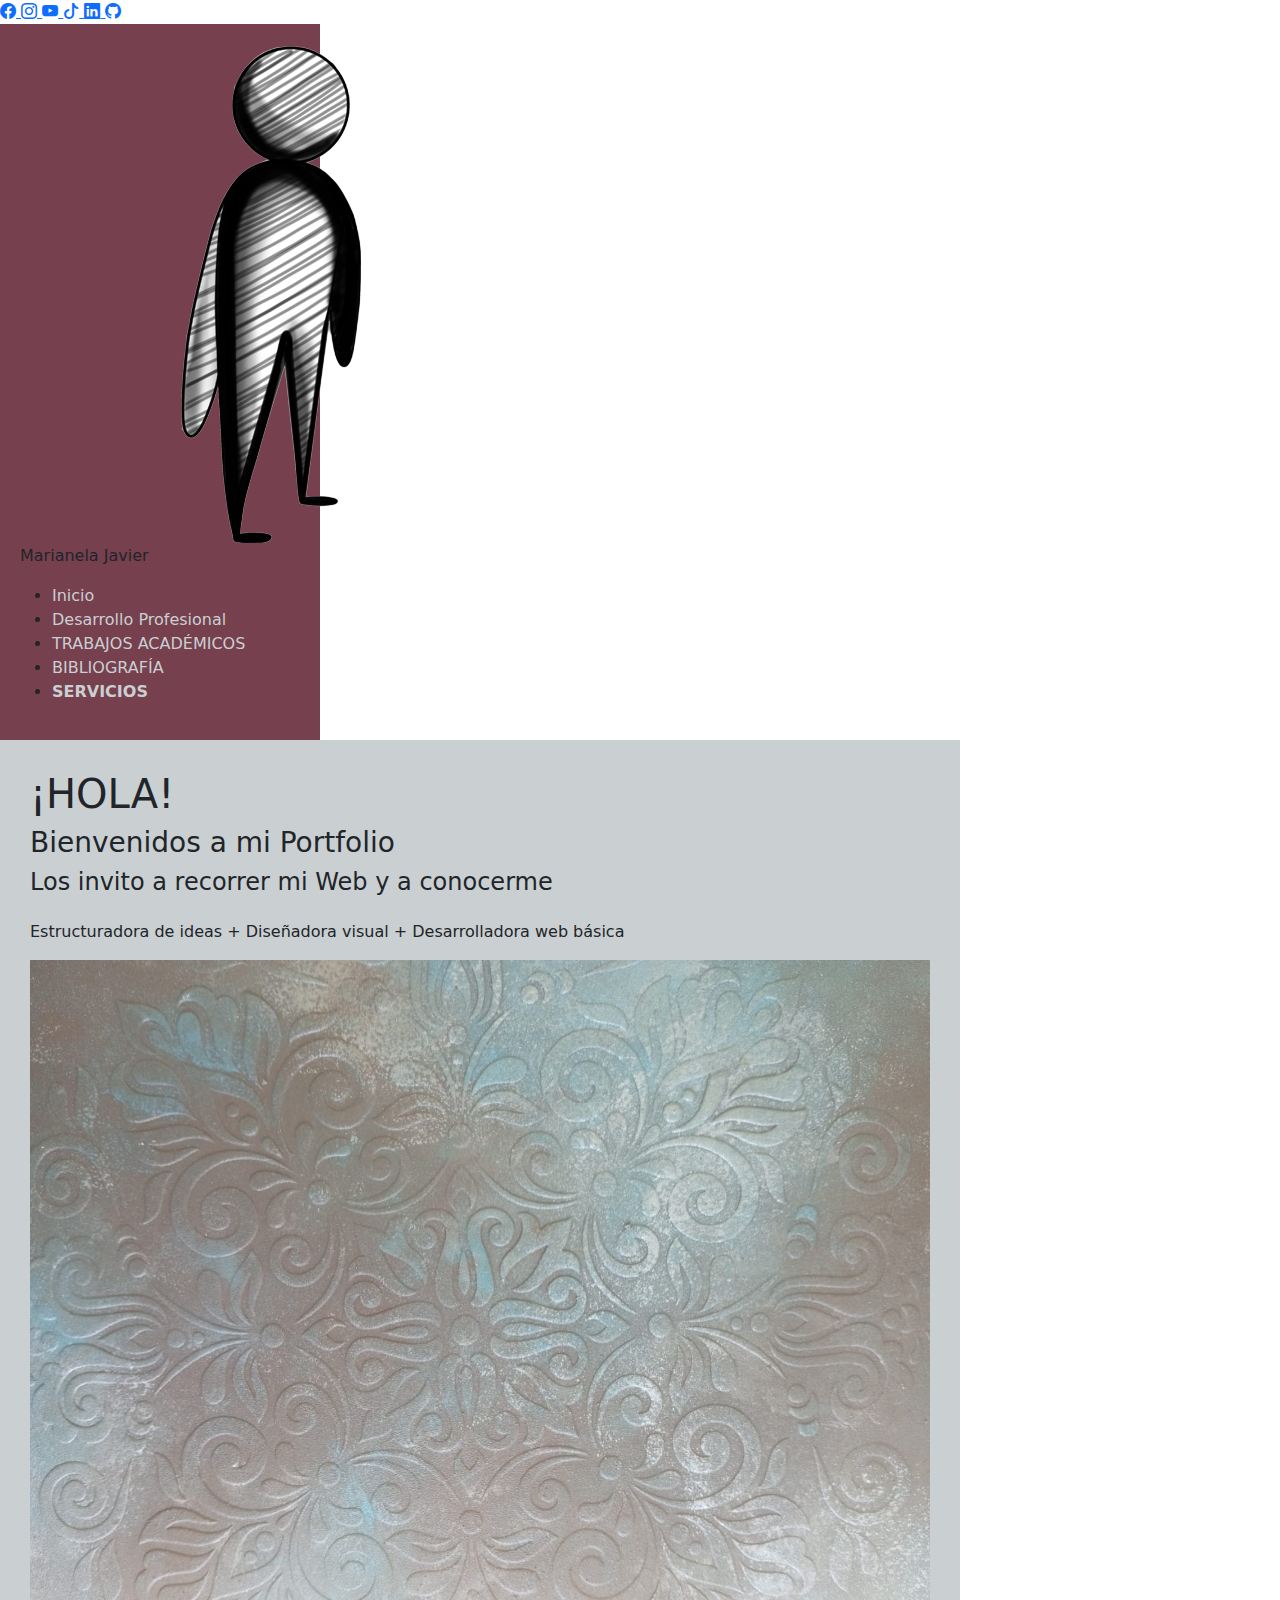
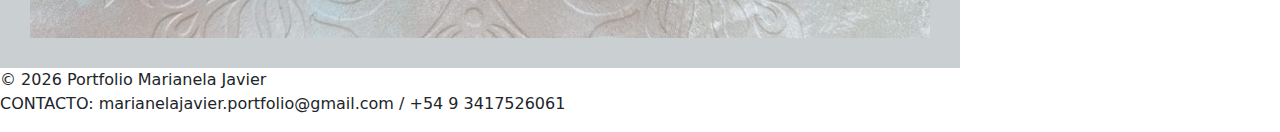
<file: index.html>
<!DOCTYPE html>
<html lang="es">
<head>
  <meta charset="UTF-8">
  <meta name="viewport" content="width=device-width, initial-scale=1.0">
  <title>Portfolio MJ</title>

  <!-- CSS -->
  <link rel="stylesheet" href="css/style.css">

  <!-- BOOTSTRAP -->
  <link href="https://cdn.jsdelivr.net/npm/bootstrap@5.3.8/dist/css/bootstrap.min.css" rel="stylesheet">
  <!-- BOOTSTRAP ICONS -->
  <link href="https://cdn.jsdelivr.net/npm/bootstrap-icons@1.11.3/font/bootstrap-icons.css" rel="stylesheet">

  <!-- TIPOGRAFIAS -->  
  <link href="https://fonts.googleapis.com/css2?family=Playfair+Display:wght@400;500;600&display=swap" rel="stylesheet">


</head>

<body class="home">

  <!-- HEADER -->
<header class="header">

  <div class="header-redes">

    <a href="https://www.facebook.com/" target="_blank" aria-label="Facebook">
      <i class="bi bi-facebook social-icon"></i>
    </a>

    <a href="https://www.instagram.com/portfolio.marianelajavierup/" target="_blank" aria-label="Instagram">
      <i class="bi bi-instagram social-icon"></i>
    </a>

    <a href="https://www.youtube.com/@MarianelaJavierUP" target="_blank" aria-label="YouTube">
      <i class="bi bi-youtube social-icon"></i>
    </a>

    <a href="https://www.tiktok.com/@marianelajavier.up" target="_blank" aria-label="TikTok">
      <i class="bi bi-tiktok social-icon"></i>
    </a>
    
    <a href="https://www.linkedin.com/in/marianela-javier-22423b346/" target="_blank" aria-label="LinkedIn">
      <i class="bi bi-linkedin social-icon"></i>
    </a>

    <a href="https://github.com/marianelajavierup" target="_blank" aria-label="GitHub">
      <i class="bi bi-github social-icon"></i>
    </a>

  </div>

</header>



<!-- CUERPO PRINCIPAL EN 2 COLUMNAS -->
  <div class="layout">

    <!-- COLUMNA IZQUIERDA -->
    <aside class="sidebar">

      <div class="perfil">
        <img src="img/mjlogo.png" alt="Logo Marianela Javier" class="logo-sidebar">
        <p class="nombre">Marianela Javier</p>
      </div>

      <nav class="menu">
        <ul>
          <li><a href="index.html">Inicio</a></li>
          <li><a href="desarrolloprofesional.html">Desarrollo Profesional</a></li>
          <li><a href="trabajosacademicos.html">TRABAJOS ACADÉMICOS</a></li>
          <li><a href="bibliografia.html">BIBLIOGRAFÍA</a></li>
          <li><a href="servicios.html"> <strong> SERVICIOS </strong> </a></li>
        </ul>
      </nav>

    </aside>

    <!-- COLUMNA DERECHA -->
    <main class="contenido">

      <div class="hero-carousel">
    
        <!-- CAJA DE TEXTO -->
        <div class="intro-box">
          <h1 class="proyecto-titulo">¡HOLA!</h1>
          <h3 class="proyecto-titulo">Bienvenidos a mi Portfolio</h3>
          <h4 class="proyecto-descripcion"> Los invito a recorrer mi Web y a conocerme </h4>
          <p  class="mt-4 fw-light"> Estructuradora de ideas + Diseñadora visual + Desarrolladora web básica</p>
        </div>
    
        <!-- CARRUSEL -->
        <div id="carouselExampleSlidesOnly" class="carousel slide" data-bs-ride="carousel">
          <div class="carousel-inner">
            <div class="carousel-item active">
              <img src="img/mj-index-01.jpeg" class="d-block w-100" alt="imagen-01">
            </div>
            <div class="carousel-item">
              <img src="img/mj-index-02.jpeg" class="d-block w-100" alt="imagen-02">
            </div>
            <div class="carousel-item">
              <img src="img/mj-index-03.jpeg" class="d-block w-100" alt="imagen-03">
            </div>
          </div>
        </div>
    
      </div>
    </main>
  </div>  

  <!-- FOOTER -->
  <footer class="footer">
    © 2026 Portfolio Marianela Javier
    <p>CONTACTO: marianelajavier.portfolio@gmail.com / +54 9 3417526061</p>
  </footer>

  <!-- BOOTSTRAP JS (necesario para carrusel) -->
<script src="https://cdn.jsdelivr.net/npm/bootstrap@5.3.8/dist/js/bootstrap.bundle.min.js"></script>

</body>
</html>
</file>
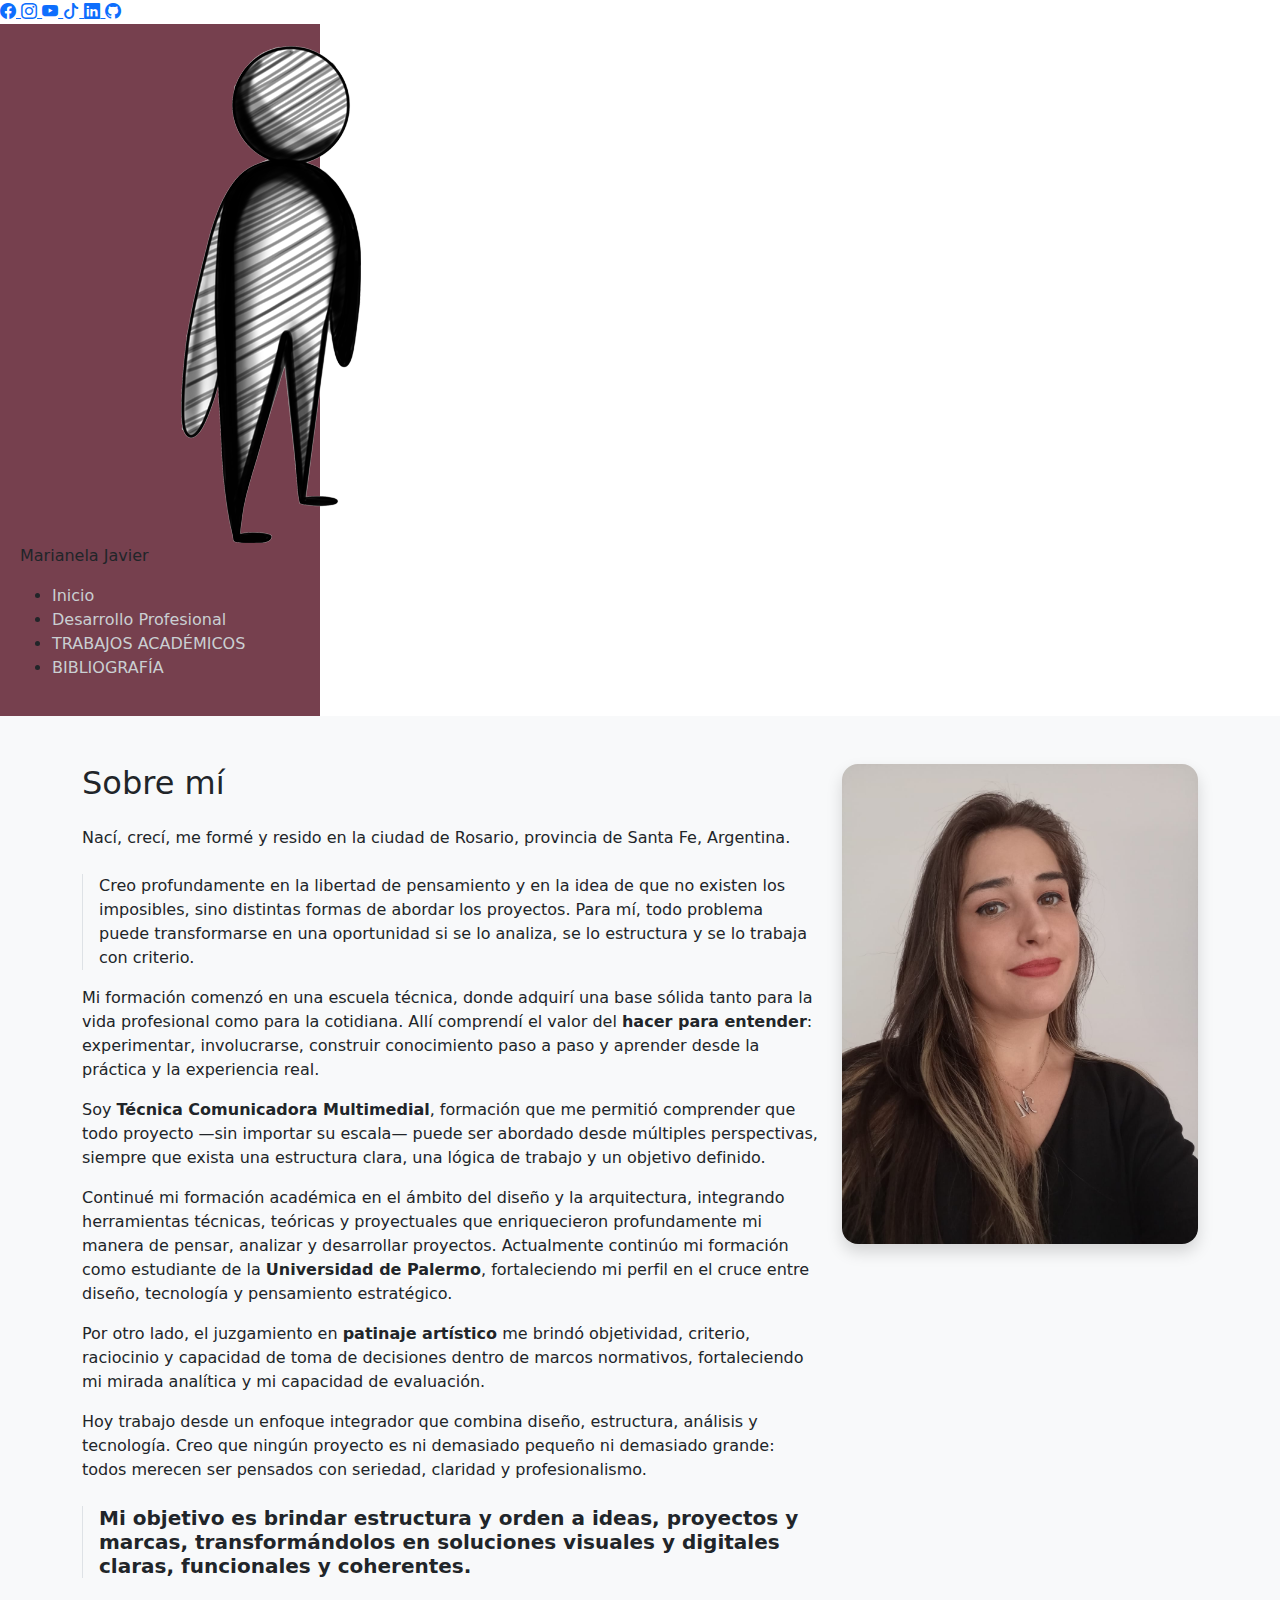
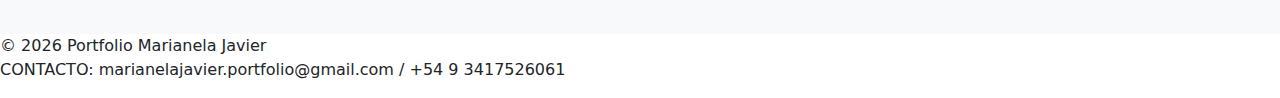
<file: bibliografia.html>
<!DOCTYPE html>
<html lang="es">
<head>
  <meta charset="UTF-8">
  <meta name="viewport" content="width=device-width, initial-scale=1.0">
  <title>Portfolio MJ</title>

  <!-- CSS -->
  <link rel="stylesheet" href="css/style.css">

  <!-- BOOTSTRAP -->
  <link href="https://cdn.jsdelivr.net/npm/bootstrap@5.3.8/dist/css/bootstrap.min.css" rel="stylesheet">
  <!-- BOOTSTRAP ICONS -->
  <link href="https://cdn.jsdelivr.net/npm/bootstrap-icons@1.11.3/font/bootstrap-icons.css" rel="stylesheet">

  <!-- TIPOGRAFIAS -->  
  <link href="https://fonts.googleapis.com/css2?family=Playfair+Display:wght@400;500;600&display=swap" rel="stylesheet">


</head>

<body>

  <!-- HEADER -->
<header class="header">

  <div class="header-redes">

    <a href="https://www.facebook.com/" target="_blank" aria-label="Facebook">
      <i class="bi bi-facebook social-icon"></i>
    </a>

    <a href="https://www.instagram.com/portfolio.marianelajavierup/" target="_blank" aria-label="Instagram">
      <i class="bi bi-instagram social-icon"></i>
    </a>

    <a href="https://www.youtube.com/@MarianelaJavierUP" target="_blank" aria-label="YouTube">
      <i class="bi bi-youtube social-icon"></i>
    </a>

    <a href="https://www.tiktok.com/@marianelajavier.up" target="_blank" aria-label="TikTok">
      <i class="bi bi-tiktok social-icon"></i>
    </a>

    <a href="https://www.linkedin.com/in/marianela-javier-22423b346/" target="_blank" aria-label="LinkedIn">
      <i class="bi bi-linkedin social-icon"></i>
    </a>

    <a href="https://github.com/marianelajavierup" target="_blank" aria-label="GitHub">
      <i class="bi bi-github social-icon"></i>
    </a>

  </div>

</header>


  <!-- CUERPO PRINCIPAL EN 2 COLUMNAS -->
  <div class="layout">

    <!-- COLUMNA IZQUIERDA -->
    <aside class="sidebar">

      <div class="perfil">
        <img src="img/mjlogo.png" alt="Logo Marianela Javier" class="logo-sidebar">
        <p class="nombre">Marianela Javier</p>
      </div>

      <nav class="menu">
        <ul>
          <li><a href="index.html">Inicio</a></li>
          <li><a href="desarrolloprofesional.html">Desarrollo Profesional</a></li>
          <li><a href="trabajosacademicos.html">TRABAJOS ACADÉMICOS</a></li>
          <li><a href="bibliografia.html">BIBLIOGRAFÍA</a></li>
        </ul>
      </nav>

    </aside>

    <!-- COLUMNA DERECHA -->
    <section id="bibliografia" class="py-5 bg-light">
      <div class="container">
    
        <div class="row align-items-start">
    
          <!-- Texto -->
          <div class="col-lg-8">
            <h2 class="mb-4">Sobre mí</h2>
    
            <p>
              Nací, crecí, me formé y resido en la ciudad de Rosario, provincia de Santa Fe, Argentina.
            </p>
            <p  class="border-start ps-3 mt-4 fw-light">  
              Creo profundamente en la libertad de pensamiento y en la idea de que no existen los imposibles, 
              sino distintas formas de abordar los proyectos. Para mí, todo problema puede transformarse en 
              una oportunidad si se lo analiza, se lo estructura y se lo trabaja con criterio.
            </p>
    
            <p>
              Mi formación comenzó en una escuela técnica, donde adquirí una base sólida tanto para la vida 
              profesional como para la cotidiana. Allí comprendí el valor del <strong>hacer para entender</strong>: 
              experimentar, involucrarse, construir conocimiento paso a paso y aprender desde la práctica y la experiencia real.
            </p>
    
            <p>
              Soy <strong>Técnica Comunicadora Multimedial</strong>, formación que me permitió comprender que todo proyecto —sin importar su escala— 
              puede ser abordado desde múltiples perspectivas, siempre que exista una estructura clara, una lógica de trabajo 
              y un objetivo definido.
            </p>
    
            <p>
              Continué mi formación académica en el ámbito del diseño y la arquitectura, integrando herramientas técnicas, 
              teóricas y proyectuales que enriquecieron profundamente mi manera de pensar, analizar y desarrollar proyectos.  
              Actualmente continúo mi formación como estudiante de la <strong>Universidad de Palermo</strong>, fortaleciendo mi perfil 
              en el cruce entre diseño, tecnología y pensamiento estratégico.
            </p>
    
            <p>
              Por otro lado, el juzgamiento en <strong>patinaje artístico</strong> me brindó objetividad, criterio, raciocinio y capacidad 
              de toma de decisiones dentro de marcos normativos, fortaleciendo mi mirada analítica y mi capacidad de evaluación.
            </p>
    
            <p>
              Hoy trabajo desde un enfoque integrador que combina diseño, estructura, análisis y tecnología.  
              Creo que ningún proyecto es ni demasiado pequeño ni demasiado grande: todos merecen ser pensados 
              con seriedad, claridad y profesionalismo.
            </p>
    
            <h5 class="border-start ps-3 mt-4 fw-semibold">
              Mi objetivo es brindar estructura y orden a ideas, proyectos y marcas, transformándolos en 
              <strong>soluciones visuales y digitales claras, funcionales y coherentes</strong>.
            </h5>
          </div>
    
          <!-- Imagen -->
          <div class="col-lg-4 text-center mt-4 mt-lg-0">
            <img src="img/mjfoto.jpg" 
                 alt="Foto de Marianela Javier" 
                 class="img-fluid rounded-4 shadow">
          </div>
    
        </div>
    
      </div>
    </section>
  </div>  

  <!-- FOOTER -->
  <footer class="footer">
    © 2026 Portfolio Marianela Javier
    <p>CONTACTO: marianelajavier.portfolio@gmail.com / +54 9 3417526061</p>
  </footer>

  <!-- BOOTSTRAP JS (necesario para carrusel) -->
<script src="https://cdn.jsdelivr.net/npm/bootstrap@5.3.8/dist/js/bootstrap.bundle.min.js"></script>

</body>
</html>
</file>
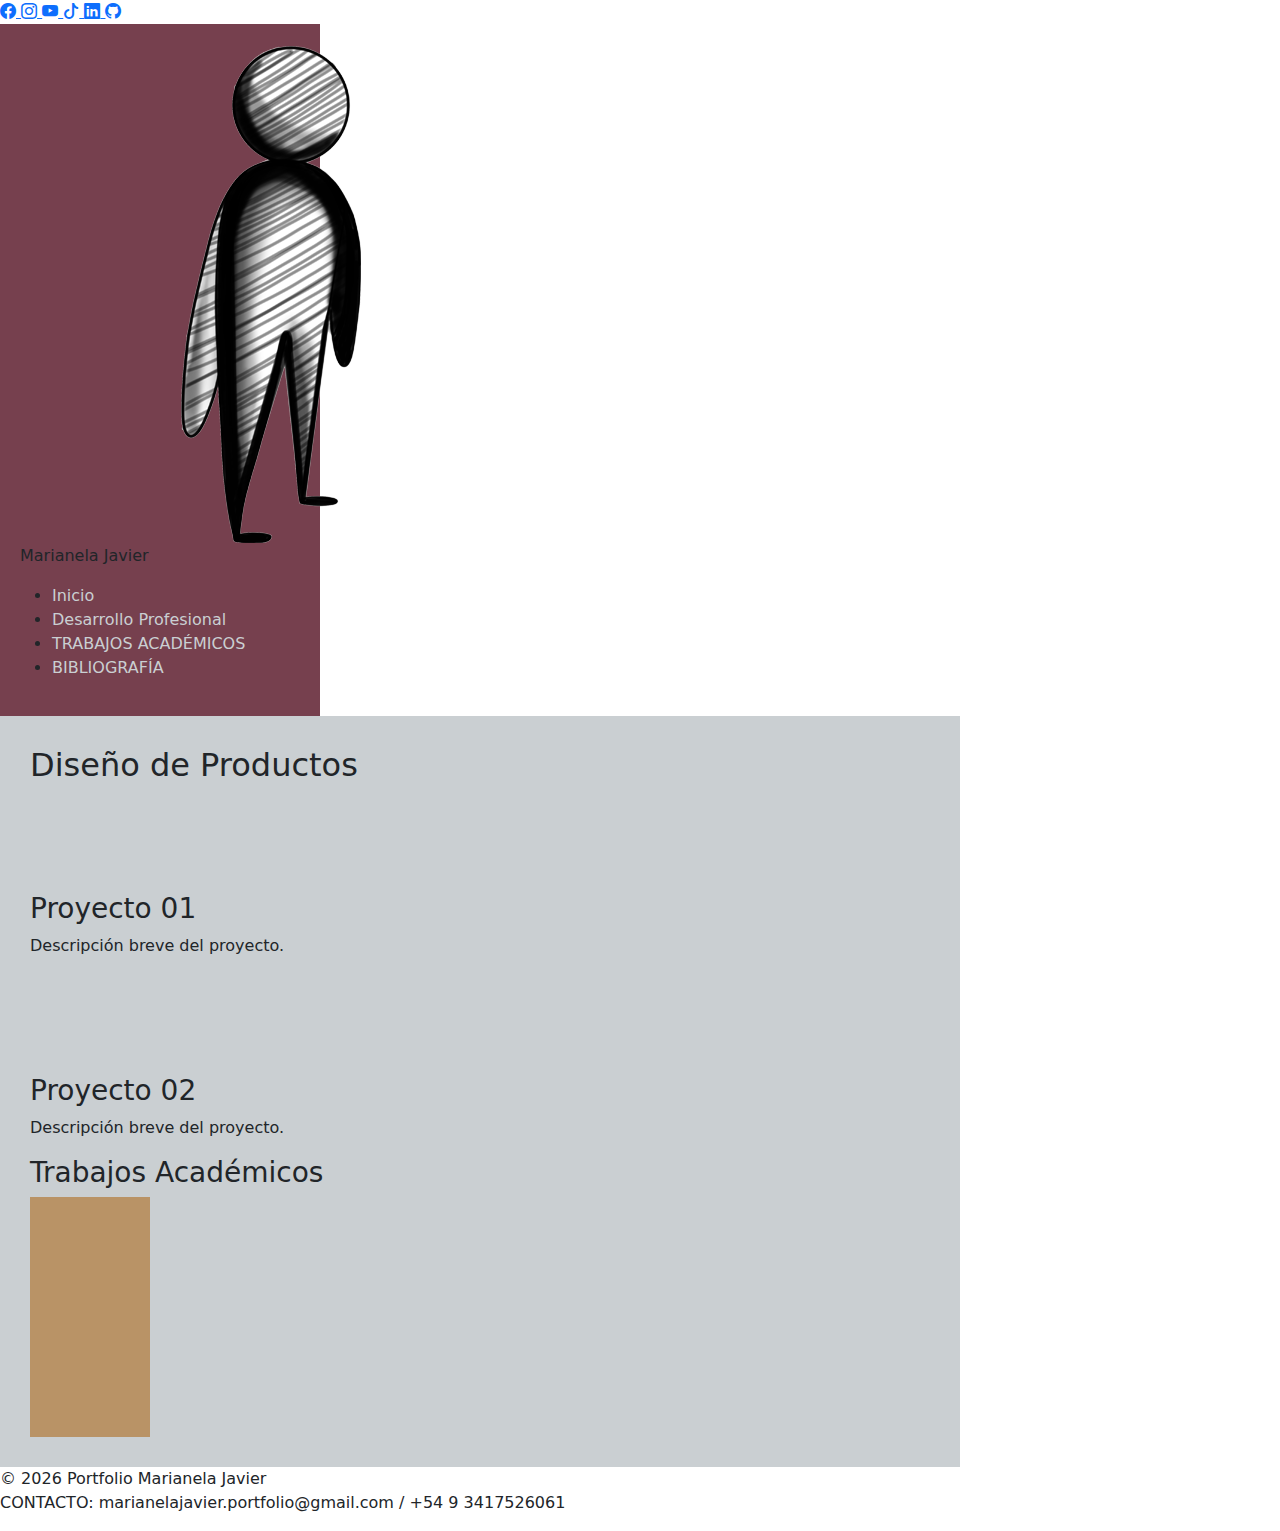
<file: desarrolloprofesional.html>
<!DOCTYPE html>
<html lang="es">
<head>
  <meta charset="UTF-8">
  <meta name="viewport" content="width=device-width, initial-scale=1.0">
  <title>Portfolio MJ</title>

  <!-- CSS -->
  <link rel="stylesheet" href="css/style.css">

  <!-- BOOTSTRAP -->
  <link href="https://cdn.jsdelivr.net/npm/bootstrap@5.3.8/dist/css/bootstrap.min.css" rel="stylesheet">
  <!-- BOOTSTRAP ICONS -->
  <link href="https://cdn.jsdelivr.net/npm/bootstrap-icons@1.11.3/font/bootstrap-icons.css" rel="stylesheet">

  <!-- TIPOGRAFIAS -->  
  <link href="https://fonts.googleapis.com/css2?family=Playfair+Display:wght@400;500;600&display=swap" rel="stylesheet">


</head>

<body>

  <!-- HEADER -->
<header class="header">

  <div class="header-redes">

    <a href="https://www.facebook.com/" target="_blank" aria-label="Facebook">
      <i class="bi bi-facebook social-icon"></i>
    </a>

    <a href="https://www.instagram.com/portfolio.marianelajavierup/" target="_blank" aria-label="Instagram">
      <i class="bi bi-instagram social-icon"></i>
    </a>

    <a href="https://www.youtube.com/@MarianelaJavierUP" target="_blank" aria-label="YouTube">
      <i class="bi bi-youtube social-icon"></i>
    </a>

    <a href="https://www.tiktok.com/@marianelajavier.up" target="_blank" aria-label="TikTok">
      <i class="bi bi-tiktok social-icon"></i>
    </a>

    <a href="https://www.linkedin.com/in/marianela-javier-22423b346/" target="_blank" aria-label="LinkedIn">
      <i class="bi bi-linkedin social-icon"></i>
    </a>

    <a href="https://github.com/marianelajavierup" target="_blank" aria-label="GitHub">
      <i class="bi bi-github social-icon"></i>
    </a>

  </div>

</header>


  <!-- CUERPO PRINCIPAL EN 2 COLUMNAS -->
  <div class="layout">

    <!-- COLUMNA IZQUIERDA -->
    <aside class="sidebar">

      <div class="perfil">
        <img src="img/mjlogo.png" alt="Logo Marianela Javier" class="logo-sidebar">
        <p class="nombre">Marianela Javier</p>
      </div>

      <nav class="menu">
        <ul>
          <li><a href="index.html">Inicio</a></li>
          <li><a href="desarrolloprofesional.html">Desarrollo Profesional</a></li>
          <li><a href="trabajosacademicos.html">TRABAJOS ACADÉMICOS</a></li>
          <li><a href="bibliografia.html">BIBLIOGRAFÍA</a></li>
        </ul>
      </nav>

    </aside>

    <!-- COLUMNA DERECHA -->
    <main class="contenido">

      <section class="bloque">
        <h2>Diseño de Productos</h2>

        <article class="card-proyecto">
          <div class="imagen"></div>
          <div class="texto">
            <h3>Proyecto 01</h3>
            <p>Descripción breve del proyecto.</p>
          </div>
        </article>

        <article class="card-proyecto">
          <div class="imagen"></div>
          <div class="texto">
            <h3>Proyecto 02</h3>
            <p>Descripción breve del proyecto.</p>
          </div>
        </article>
      </section>

      <section class="bloque">
        <h3>Trabajos Académicos</h3>

        <div class="galeria">
          <div class="thumb"></div>
          <div class="thumb"></div>
          <div class="thumb"></div>
        </div>
      </section>

    </main>

  </div>

  <!-- FOOTER -->
  <footer class="footer">
    © 2026 Portfolio Marianela Javier
    <p>CONTACTO: marianelajavier.portfolio@gmail.com / +54 9 3417526061</p>
  </footer>

  <!-- BOOTSTRAP JS (necesario para carrusel) -->
<script src="https://cdn.jsdelivr.net/npm/bootstrap@5.3.8/dist/js/bootstrap.bundle.min.js"></script>

</body>
</html>
</file>
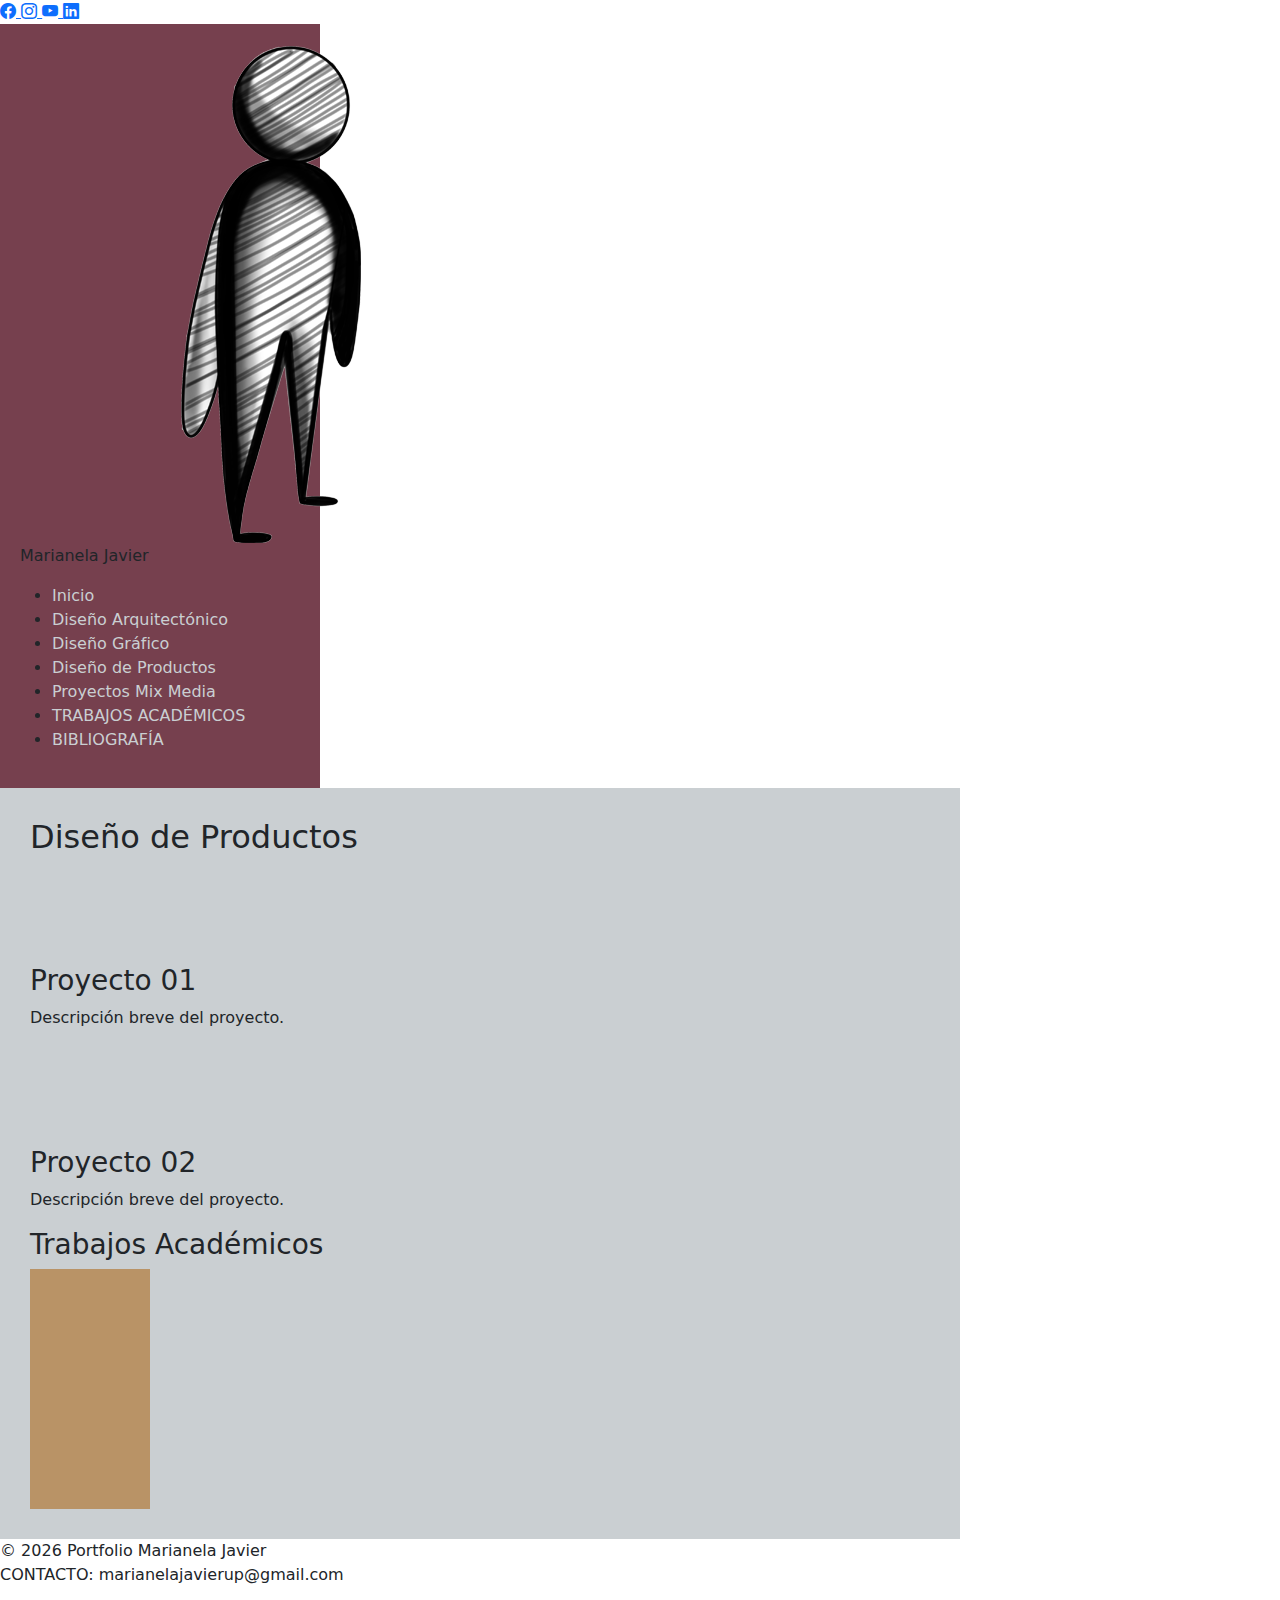
<file: diseñoarquitectonico.html>
<!DOCTYPE html>
<html lang="es">
<head>
  <meta charset="UTF-8">
  <meta name="viewport" content="width=device-width, initial-scale=1.0">
  <title>Marianela Javier</title>

  <!-- CSS -->
  <link rel="stylesheet" href="css/style.css">

  <!-- BOOTSTRAP -->
  <link href="https://cdn.jsdelivr.net/npm/bootstrap@5.3.8/dist/css/bootstrap.min.css" rel="stylesheet">
  <!-- BOOTSTRAP ICONS -->
  <link href="https://cdn.jsdelivr.net/npm/bootstrap-icons@1.11.3/font/bootstrap-icons.css" rel="stylesheet">

  <!-- TIPOGRAFIAS -->  
  <link href="https://fonts.googleapis.com/css2?family=Playfair+Display:wght@400;500;600&display=swap" rel="stylesheet">


</head>

<body>

  <!-- HEADER -->
<header class="header">

  <div class="header-redes">

    <a href="https://www.facebook.com/" target="_blank" aria-label="Facebook">
      <i class="bi bi-facebook social-icon"></i>
    </a>

    <a href="https://www.instagram.com/portfolio.marianelajavierup/" target="_blank" aria-label="Instagram">
      <i class="bi bi-instagram social-icon"></i>
    </a>

    <a href="https://www.youtube.com/@MarianelaJavierUP" target="_blank" aria-label="YouTube">
      <i class="bi bi-youtube social-icon"></i>
    </a>

    <a href="https://www.linkedin.com/in/marianela-javier-22423b346/" target="_blank" aria-label="LinkedIn">
      <i class="bi bi-linkedin social-icon"></i>
    </a>

  </div>

</header>


  <!-- CUERPO PRINCIPAL EN 2 COLUMNAS -->
  <div class="layout">

    <!-- COLUMNA IZQUIERDA -->
    <aside class="sidebar">

      <div class="perfil">
        <img src="img/mjlogo.png" alt="Logo Marianela Javier" class="logo-sidebar">
        <p class="nombre">Marianela Javier</p>
      </div>

      <nav class="menu">
        <ul>
          <li><a href="index.html">Inicio</a></li>
          <li><a href="diseñoarquitectonico.html">Diseño Arquitectónico</a></li>
          <li><a href="diseñografico.html">Diseño Gráfico</a></li>
          <li><a href="diseñodeproductos.html">Diseño de Productos</a></li>
          <li><a href="proyectomixmedia.html">Proyectos Mix Media</a></li>
          <li><a href="trabajosacademicos.html">TRABAJOS ACADÉMICOS</a></li>
          <li><a href="bibliografia.html">BIBLIOGRAFÍA</a></li>
        </ul>
      </nav>

    </aside>

    <!-- COLUMNA DERECHA -->
    <main class="contenido">

      <section class="bloque">
        <h2>Diseño de Productos</h2>

        <article class="card-proyecto">
          <div class="imagen"></div>
          <div class="texto">
            <h3>Proyecto 01</h3>
            <p>Descripción breve del proyecto.</p>
          </div>
        </article>

        <article class="card-proyecto">
          <div class="imagen"></div>
          <div class="texto">
            <h3>Proyecto 02</h3>
            <p>Descripción breve del proyecto.</p>
          </div>
        </article>
      </section>

      <section class="bloque">
        <h3>Trabajos Académicos</h3>

        <div class="galeria">
          <div class="thumb"></div>
          <div class="thumb"></div>
          <div class="thumb"></div>
        </div>
      </section>

    </main>

  </div>

  <!-- FOOTER -->
  <footer class="footer">
    © 2026 Portfolio Marianela Javier
    <p>CONTACTO: marianelajavierup@gmail.com</p>
  </footer>

</body>
</html>
</file>
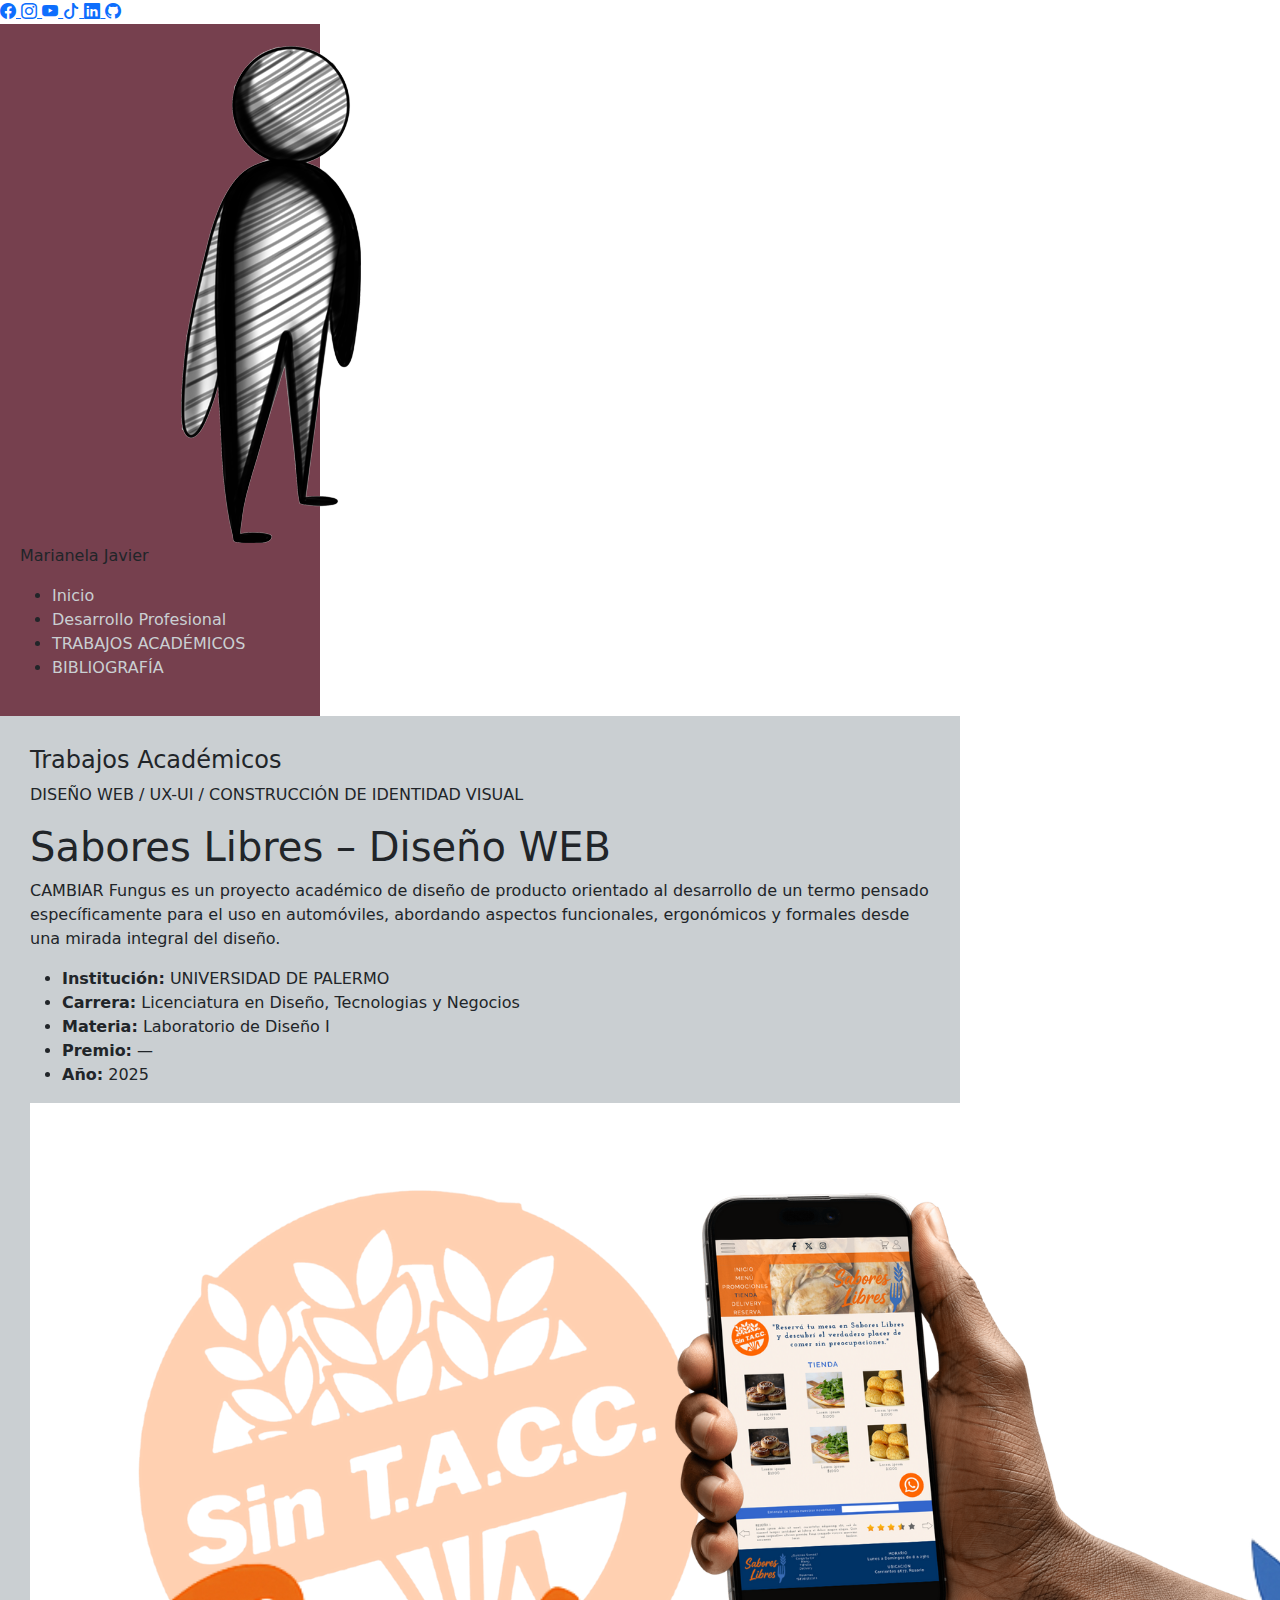
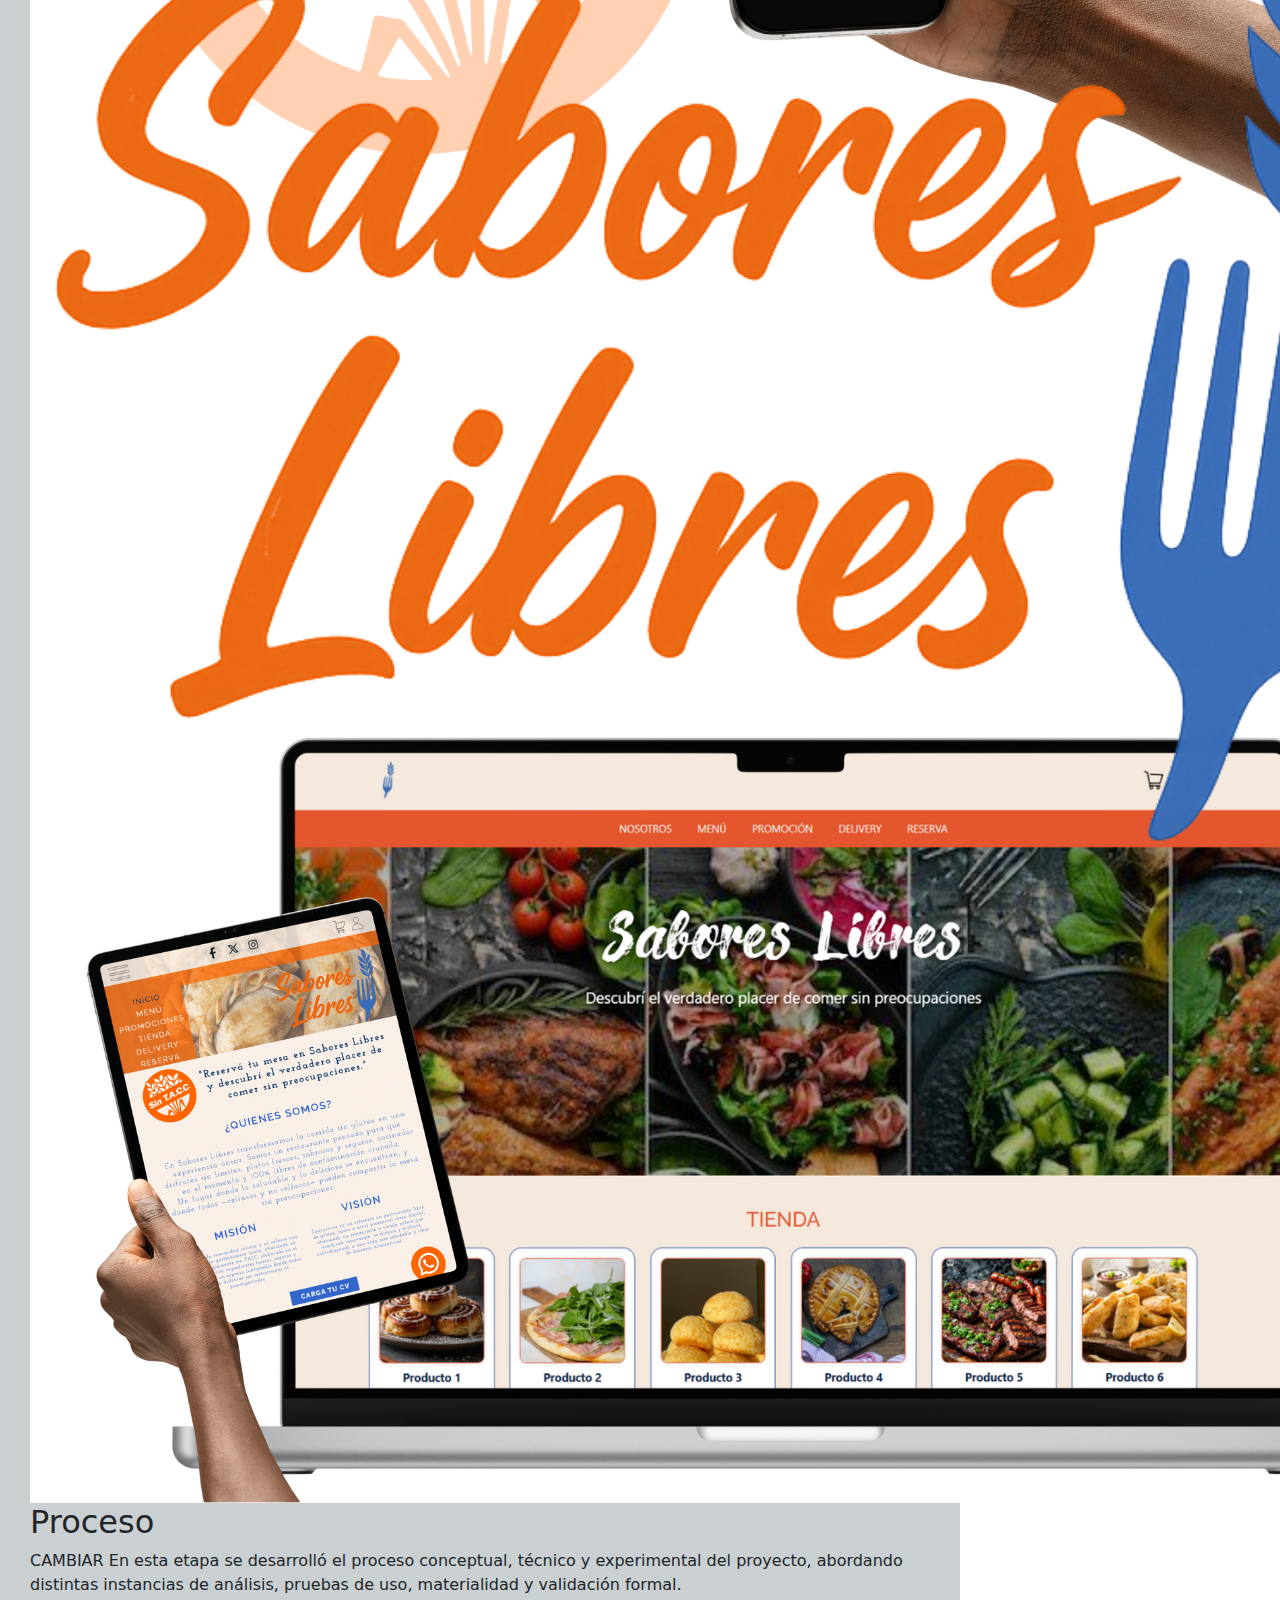
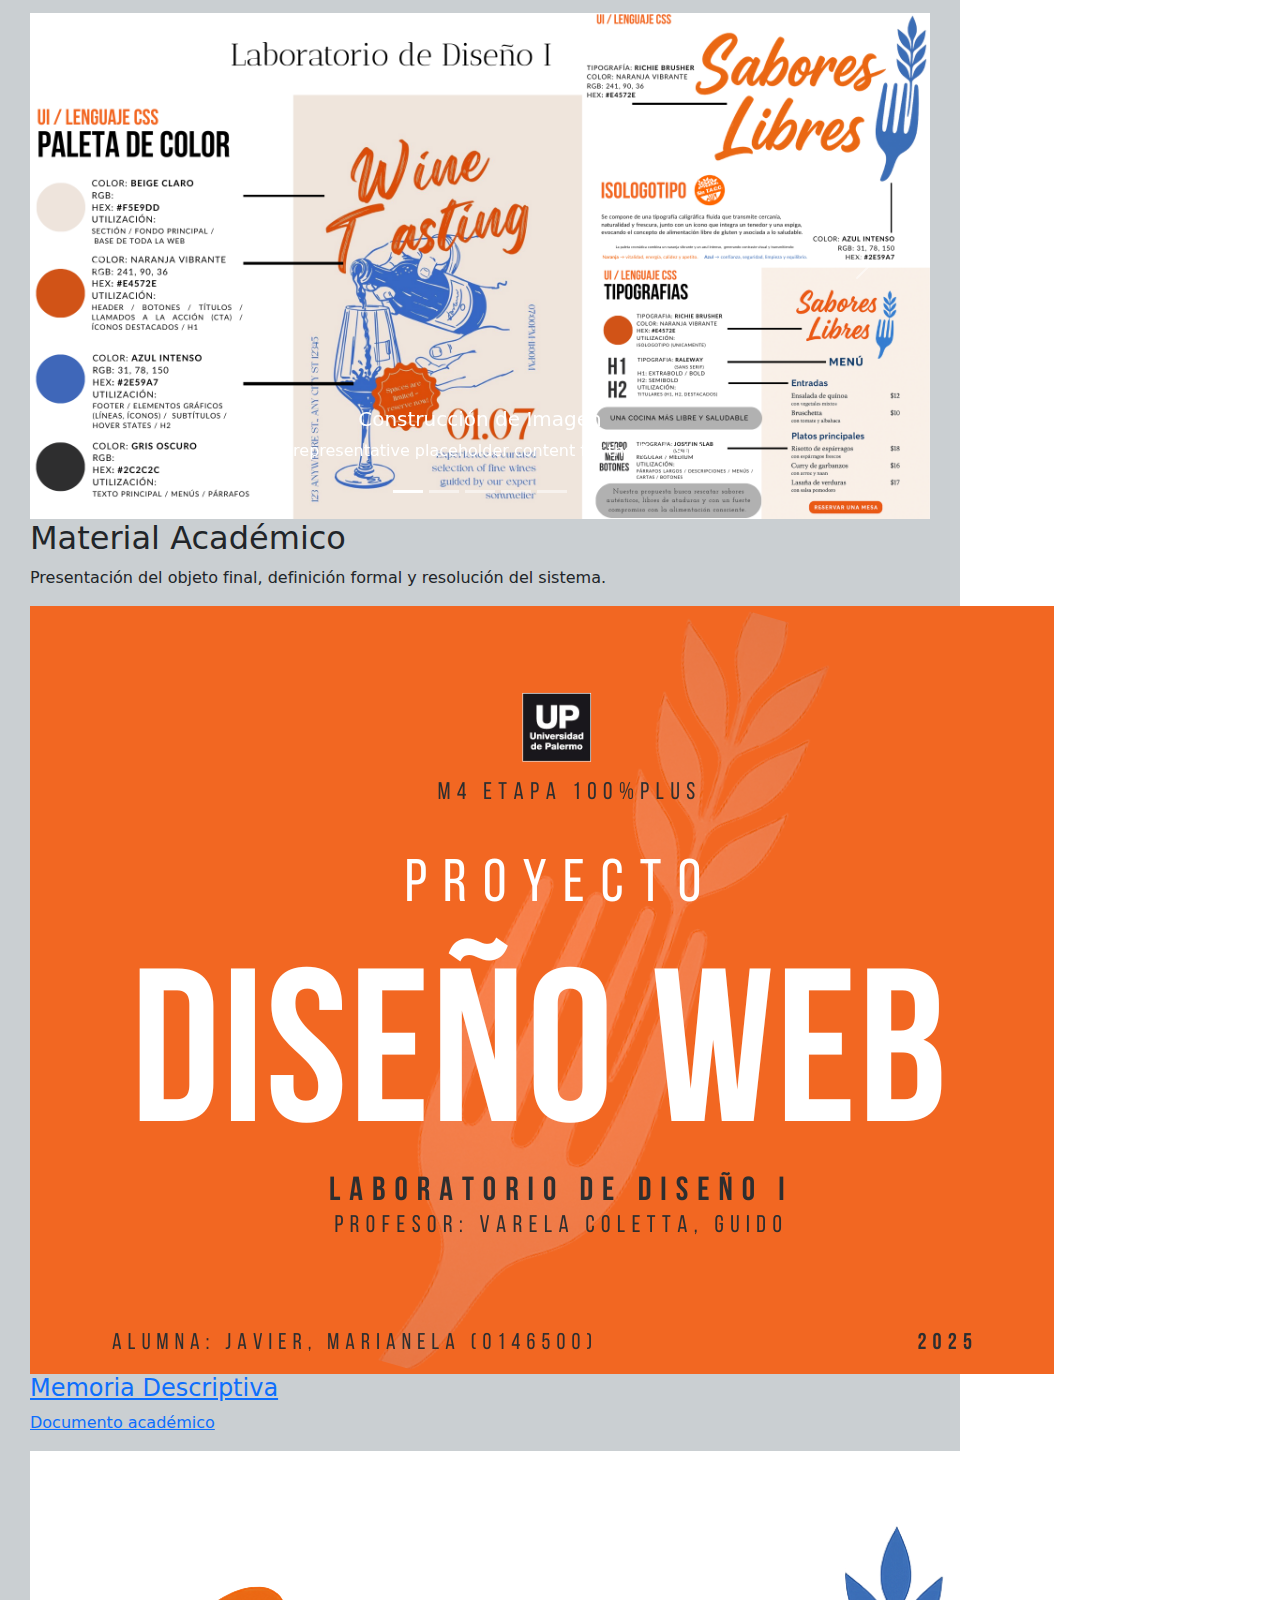
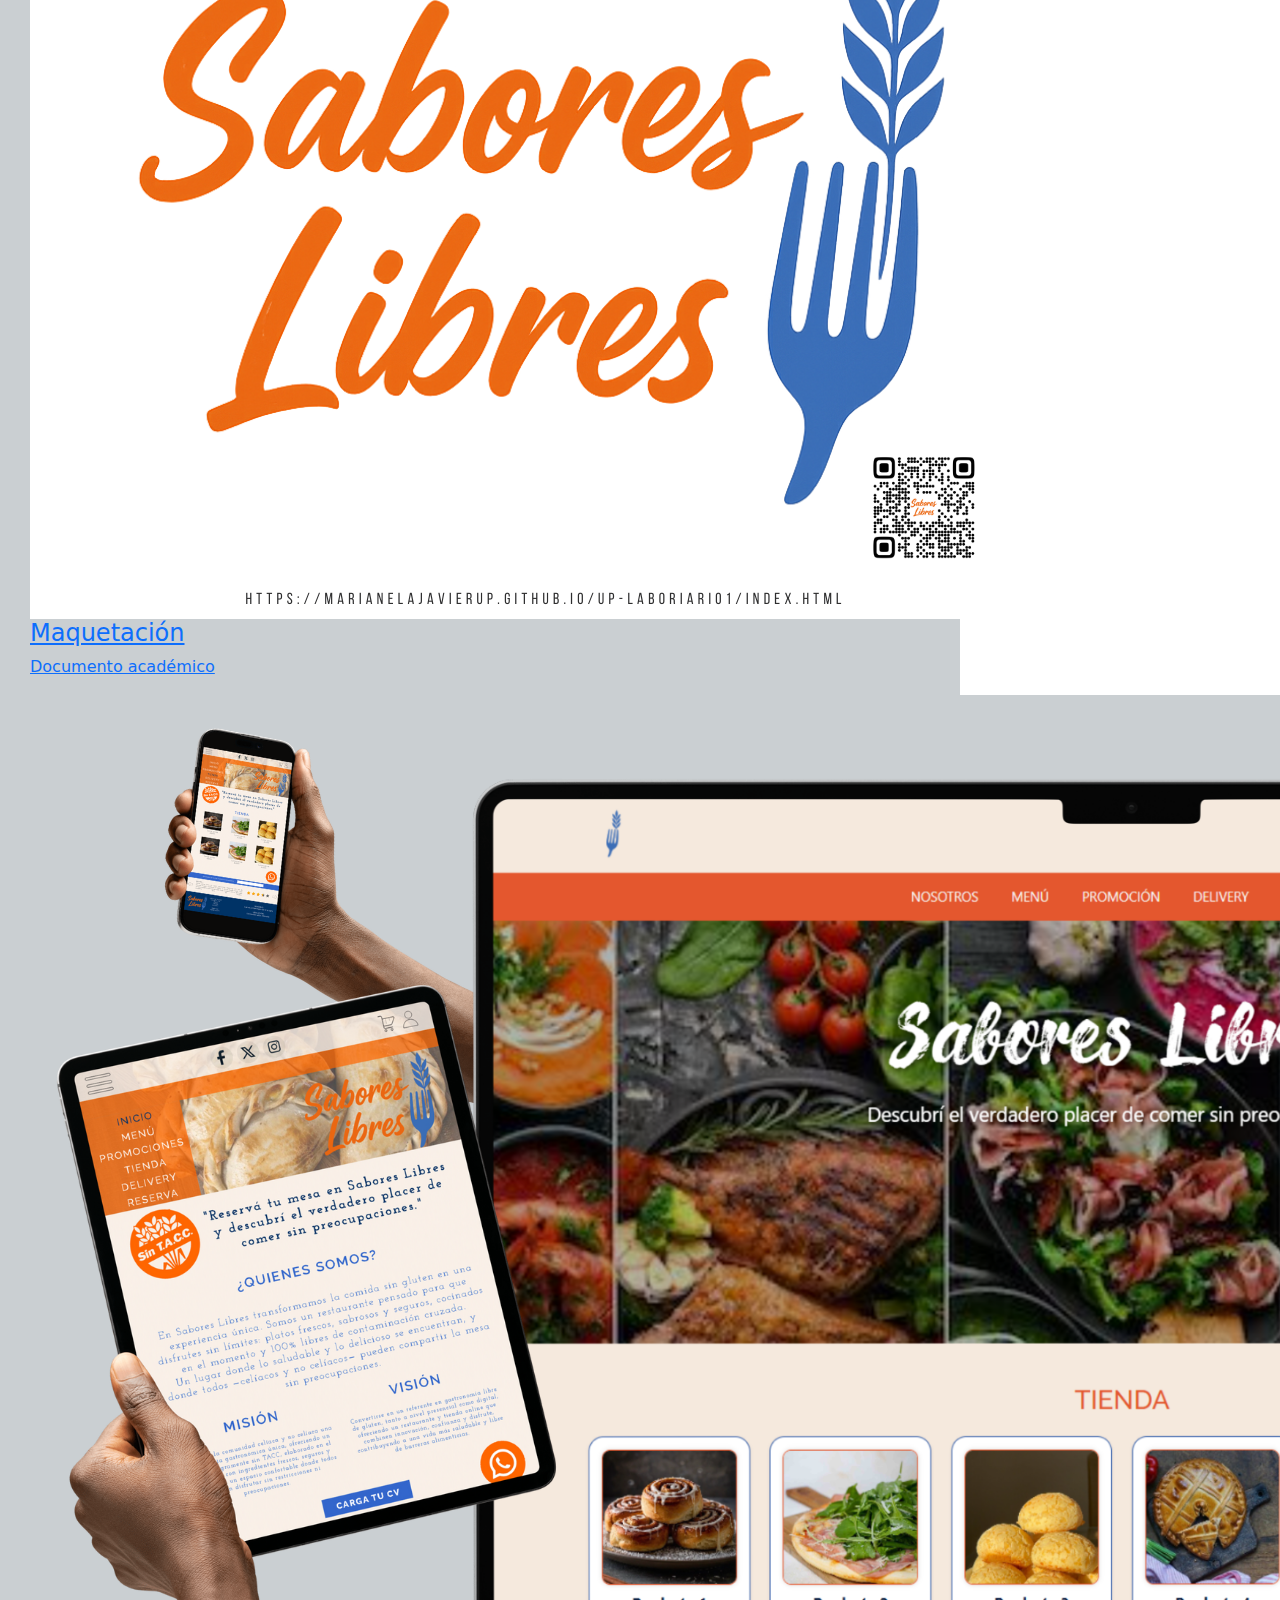
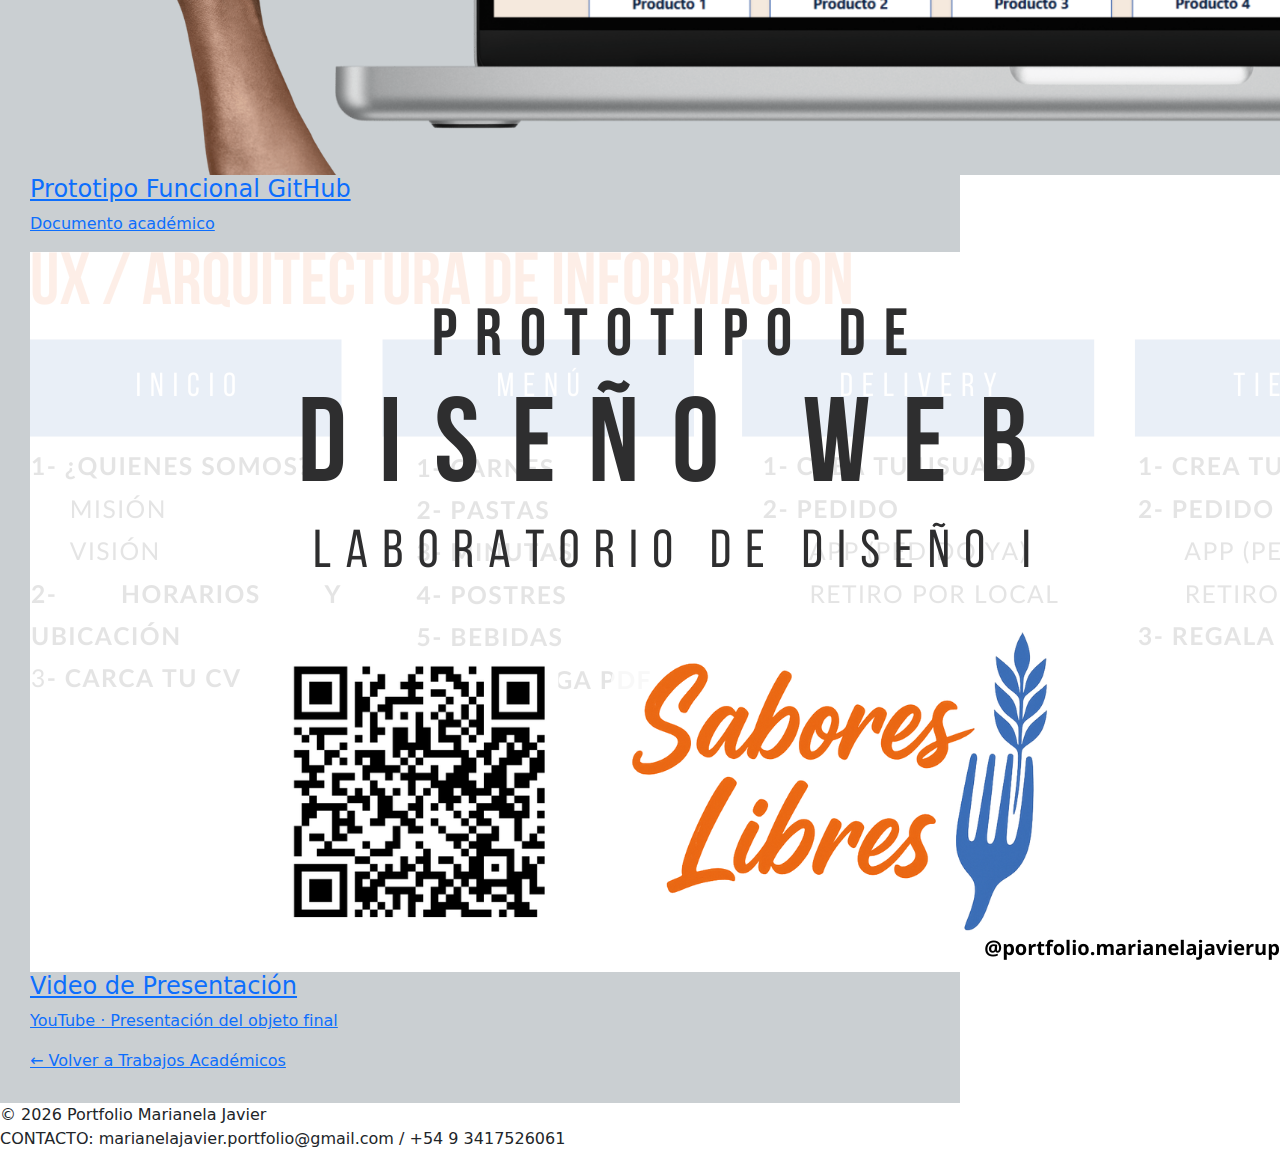
<file: saboreslibres.html>
<!DOCTYPE html>
<html lang="es">
<head>
  <meta charset="UTF-8">
  <meta name="viewport" content="width=device-width, initial-scale=1.0">
  <title>Portfolio MJ</title>

  <!-- CSS -->
  <link rel="stylesheet" href="css/style.css">

  <!-- BOOTSTRAP -->
  <link href="https://cdn.jsdelivr.net/npm/bootstrap@5.3.8/dist/css/bootstrap.min.css" rel="stylesheet">
  <!-- BOOTSTRAP ICONS -->
  <link href="https://cdn.jsdelivr.net/npm/bootstrap-icons@1.11.3/font/bootstrap-icons.css" rel="stylesheet">

  <!-- TIPOGRAFIAS -->  
  <link href="https://fonts.googleapis.com/css2?family=Playfair+Display:wght@400;500;600&display=swap" rel="stylesheet">


</head>

<body>

  <!-- HEADER -->
<header class="header">

  <div class="header-redes">

    <a href="https://www.facebook.com/" target="_blank" aria-label="Facebook">
      <i class="bi bi-facebook social-icon"></i>
    </a>

    <a href="https://www.instagram.com/portfolio.marianelajavierup/" target="_blank" aria-label="Instagram">
      <i class="bi bi-instagram social-icon"></i>
    </a>

    <a href="https://www.youtube.com/@MarianelaJavierUP" target="_blank" aria-label="YouTube">
      <i class="bi bi-youtube social-icon"></i>
    </a>

    <a href="https://www.tiktok.com/@marianelajavier.up" target="_blank" aria-label="TikTok">
      <i class="bi bi-tiktok social-icon"></i>
    </a>

    <a href="https://www.linkedin.com/in/marianela-javier-22423b346/" target="_blank" aria-label="LinkedIn">
      <i class="bi bi-linkedin social-icon"></i>
    </a>

    <a href="https://github.com/marianelajavierup" target="_blank" aria-label="GitHub">
      <i class="bi bi-github social-icon"></i>
    </a>

  </div>

</header>


  <!-- CUERPO PRINCIPAL EN 2 COLUMNAS -->
  <div class="layout">

    <!-- COLUMNA IZQUIERDA -->
    <aside class="sidebar">

      <div class="perfil">
        <img src="img/mjlogo.png" alt="Logo Marianela Javier" class="logo-sidebar">
        <p class="nombre">Marianela Javier</p>
      </div>

      <nav class="menu">
        <ul>
          <li><a href="index.html">Inicio</a></li>
          <li><a href="desarrolloprofesional.html">Desarrollo Profesional</a></li>
          <li><a href="trabajosacademicos.html">TRABAJOS ACADÉMICOS</a></li>
          <li><a href="bibliografia.html">BIBLIOGRAFÍA</a></li>
        </ul>
      </nav>

    </aside>

    <!-- COLUMNA DERECHA -->
    <!-- CONTENIDO PRINCIPAL -->
    <main class="contenido">

<!-- BLOQUE 1 | ENCABEZADO DEL PROYECTO -->
  <section class="proyecto-encabezado">

    <!-- Referencia de sección: TRABAJOS ACADÉMICOS -->
    <h4 class="referencia-seccion">Trabajos Académicos</h4>
  
    <div class="proyecto-intro">
  
      <!-- Columna texto -->
      <div class="proyecto-info">

        <p class="categoria">DISEÑO WEB / UX-UI / CONSTRUCCIÓN DE IDENTIDAD VISUAL</p>
  
        <!-- Título del proyecto -->
        <h1 class="proyecto-titulo">Sabores Libres – Diseño WEB</h1>
  
        <!-- Resumen -->
        <p class="proyecto-resumen">
          CAMBIAR Fungus es un proyecto académico de diseño de producto orientado al
          desarrollo de un termo pensado específicamente para el uso en automóviles,
          abordando aspectos funcionales, ergonómicos y formales desde una mirada
          integral del diseño.
        </p>
  
        <!-- Ficha técnica -->
        <ul class="proyecto-ficha">
          <li><strong>Institución:</strong> UNIVERSIDAD DE PALERMO</li>
          <li><strong>Carrera:</strong> Licenciatura en Diseño, Tecnologias y Negocios</li>
          <li><strong>Materia:</strong> Laboratorio de Diseño I</li>
          <li><strong>Premio:</strong> —</li>
          <li><strong>Año:</strong> 2025</li>
        </ul>
  
      </div>
  
      <!-- Imagen del proyecto x2 - VERTICAL-->
      <div class="proyecto-imagen">
        <img src="img/3saboreslibres-portada.png" alt="Sabores Libres – Proyecto WEB">
      </div>
  
  </div>
  
</section>
  
<!-- BLOQUE 2 · PROCESO -->
    <section class="proyecto-proceso">

    <!-- TÍTULO -->
    <h2 class="proceso-titulo">Proceso</h2>
  
    <!-- DESCRIPCIÓN -->
    <p class="proceso-descripcion">
      CAMBIAR En esta etapa se desarrolló el proceso conceptual, técnico y experimental
      del proyecto, abordando distintas instancias de análisis, pruebas de uso,
      materialidad y validación formal.

      <a href="https://marianelajavierup.github.io/UP-laboriario1/" target="_blank" aria-label="LINK Sabores Libres">
        <i class="bi bi-web social-icon"></i> 
      </a>
    </p>

     <!-- CARRUSEL BOOTSTRAP + INDICADORES-->
    <div id="carouselExampleCaptions" class="carousel slide">
      <div class="carousel-indicators">
        <button type="button" data-bs-target="#carouselExampleCaptions" data-bs-slide-to="0" class="active" aria-current="true" aria-label="Slide 1"></button>
        <button type="button" data-bs-target="#carouselExampleCaptions" data-bs-slide-to="1" aria-label="Slide 2"></button>
        <button type="button" data-bs-target="#carouselExampleCaptions" data-bs-slide-to="2" aria-label="Slide 3"></button>
        <button type="button" data-bs-target="#carouselExampleCaptions" data-bs-slide-to="3" aria-label="Slide 4"></button>
        <button type="button" data-bs-target="#carouselExampleCaptions" data-bs-slide-to="4" aria-label="Slide 0"></button>
      </div>
      <!-- CARRUSEL BOOTSTRAP + SLIDES CON TEXTO-->
      <div class="carousel-inner">
        <div class="carousel-item active">
          <img src="img/3saboreslibres-01.png" class="d-block w-100" alt="Construcción de Imagen">
          <div class="carousel-caption d-none d-md-block">
            <h5>Construcción de Imagen</h5>
            <p>Some representative placeholder content for the first slide.</p>
          </div>
        </div>
        <div class="carousel-item">
          <img src="img/3saboreslibres-02.png" class="d-block w-100" alt="Objetivos del Trabajo">
          <div class="carousel-caption d-none d-md-block">
            <h5>Objetivos del Trabajo</h5>
            <p>Some representative placeholder content for the second slide.</p>
          </div>
        </div>
        <div class="carousel-item">
          <img src="img/3saboreslibres-03.png" class="d-block w-100" alt="Prototipo para Desktop">
          <div class="carousel-caption d-none d-md-block">
            <h5>Prototipo para Desktop</h5>
            <p>Some representative placeholder content for the third slide.</p>
          </div>
        </div>
        <div class="carousel-item">
          <img src="img/3saboreslibres-04.png" class="d-block w-100" alt="Prototipo para Desktop">
          <div class="carousel-caption d-none d-md-block">
            <h5>Prototipo para Desktop</h5>
            <p>Some representative placeholder content for the third slide.</p>
          </div>
        </div>
      </div>
      <!-- CARRUSEL BOOTSTRAP CONTROLES-->
      <button class="carousel-control-prev" type="button" data-bs-target="#carouselExampleCaptions" data-bs-slide="prev">
        <span class="carousel-control-prev-icon" aria-hidden="true"></span>
        <span class="visually-hidden">Previous</span>
      </button>
      <button class="carousel-control-next" type="button" data-bs-target="#carouselExampleCaptions" data-bs-slide="next">
        <span class="carousel-control-next-icon" aria-hidden="true"></span>
        <span class="visually-hidden">Next</span>
      </button>
    </div>
</section>
  
  

<!-- BLOQUE 3 · MATERIAL ACADÉMICO -->
  <section class="bloque-material">

    <h2 class="titulo-bloque"> Material Académico </h2>
    <p> Presentación del objeto final, definición formal y resolución del sistema. </p>   
    
    <div class="material-grid">

    <!-- ITEM 5 Presentación INVESTIGACIÓN-->
        <a href="pdf/3saboreslibres-investigacion.pdf" target="_blank" class="material-item">
            <div class="material-thumb">
                <img src="img/3saboreslibres-investigacion-portada.png" alt="Memoria descriptiva">
            </div>
            <div class="material-info">
                <h4>Memoria Descriptiva</h4>
                <p>Documento académico</p>
                </div>
        </a>

    <!-- ITEM 6 Presentación MAQUETA -->
        <a href="pdf/3saboreslibres-maquetacion.pdf" target="_blank" class="material-item">
            <div class="material-thumb">
                <img src="img/3saboreslibres-maquetacion-portada.png" alt="Memoria descriptiva">
            </div>
            <div class="material-info">
                <h4>Maquetación</h4>
                <p>Documento académico</p>
            </div>
        </a>

    <!-- ITEM 6 Presentación PROTOTIPO -->
    <a href="pdf/3saboreslibres-prototipo.pdf" target="_blank" class="material-item">
        <div class="material-thumb">
            <img src="img/3saboreslibres-prototipo-portada.png" alt="Memoria descriptiva">
        </div>
        <div class="material-info">
            <h4>Prototipo Funcional GitHub</h4>
            <p>Documento académico</p>
        </div>
    </a>

    <!-- ITEM 7 Presentación VIDEO -->
        <a href="https://www.youtube.com/watch?v=GhGS-il9KuU" target="_blank" class="material-item video-item">
            <div class="material-thumb">
                <img src="img/3saboreslibres-video-portada.png" alt="Video de presentación del proyecto">
            </div>
            <div class="material-info">
                <h4>Video de Presentación</h4>
                <p>YouTube · Presentación del objeto final</p>
            </div>
        </a>
    </div>
  
    </section>
 
  

    <!-- VOLVER -->
    <a href="trabajosacademicos.html" class="volver-catalogo">
        ← Volver a Trabajos Académicos
      </a>

    </main>
</div>

<!-- FOOTER -->
  <footer class="footer">
    © 2026 Portfolio Marianela Javier
    <p>CONTACTO: marianelajavier.portfolio@gmail.com / +54 9 3417526061</p>
  </footer>

  <!-- BOOTSTRAP JS (necesario para carrusel) -->
<script src="https://cdn.jsdelivr.net/npm/bootstrap@5.3.8/dist/js/bootstrap.bundle.min.js"></script>

</body>
</html>
</file>
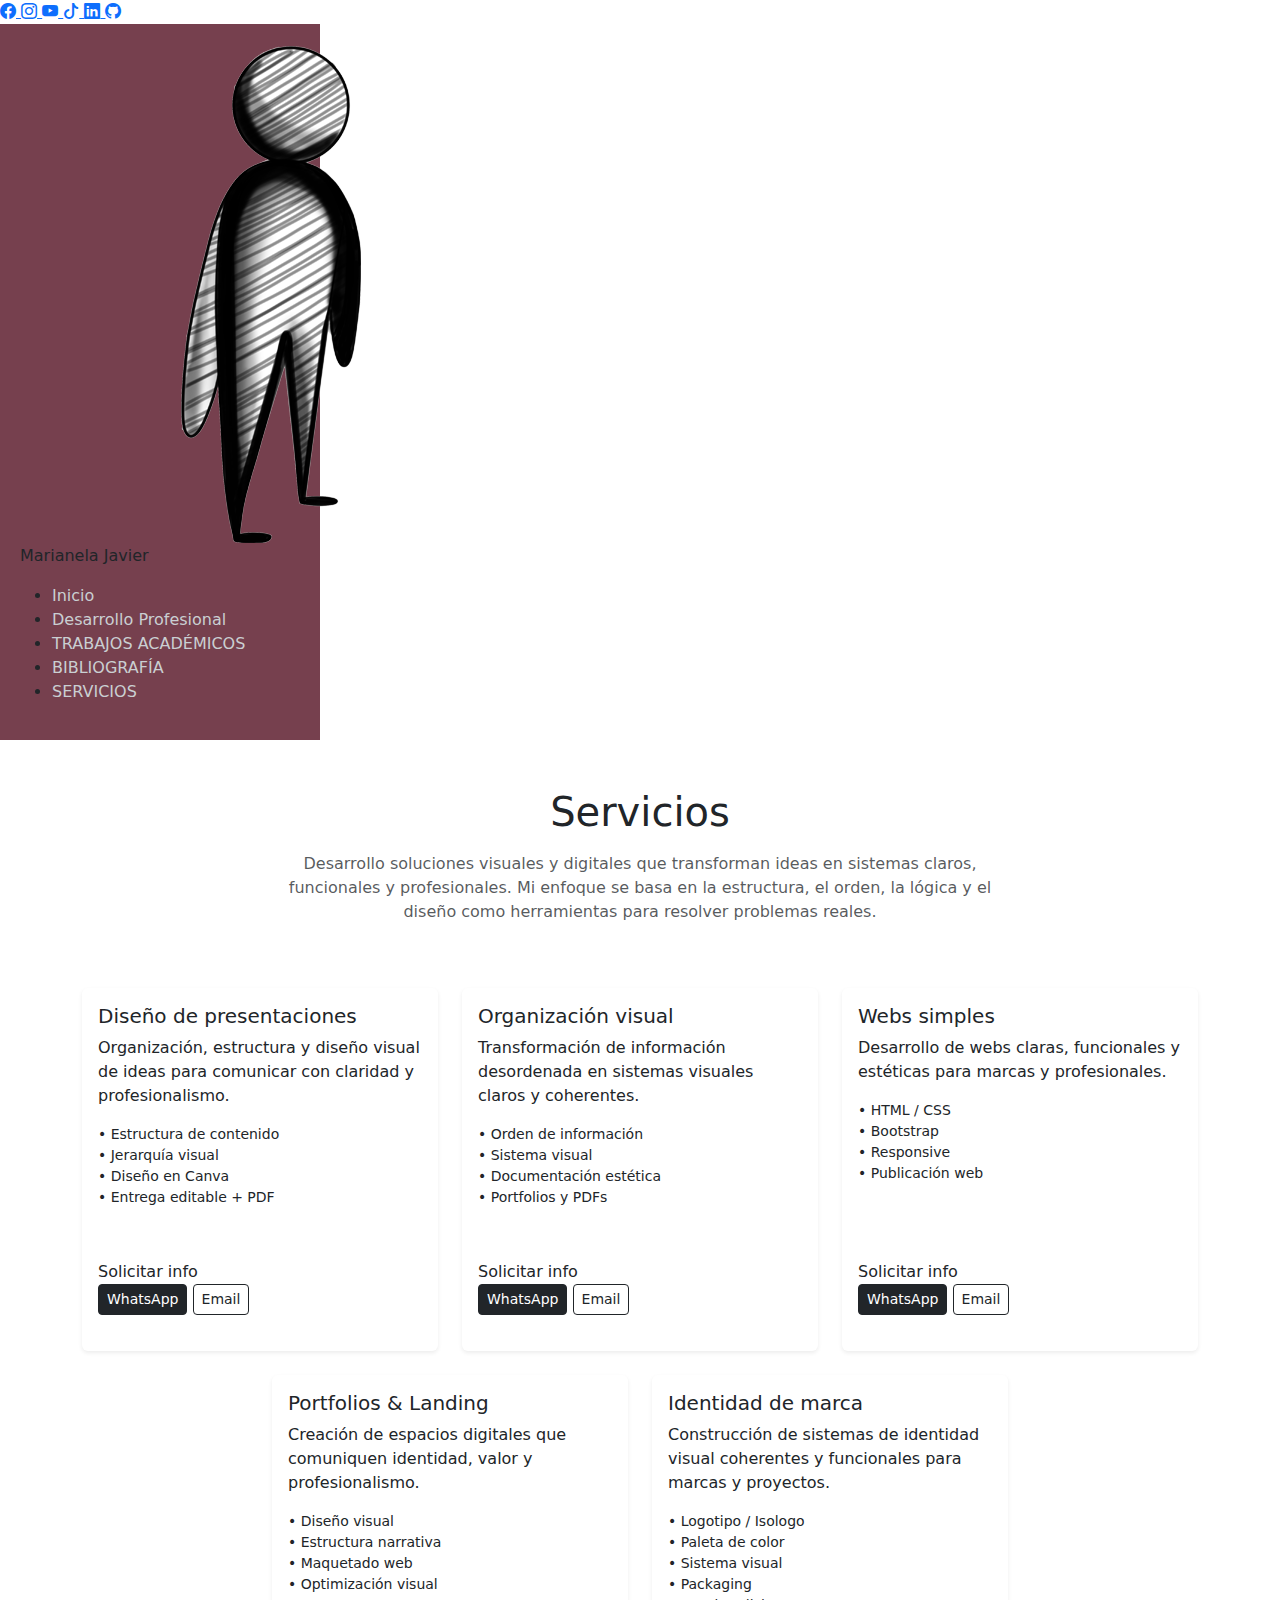
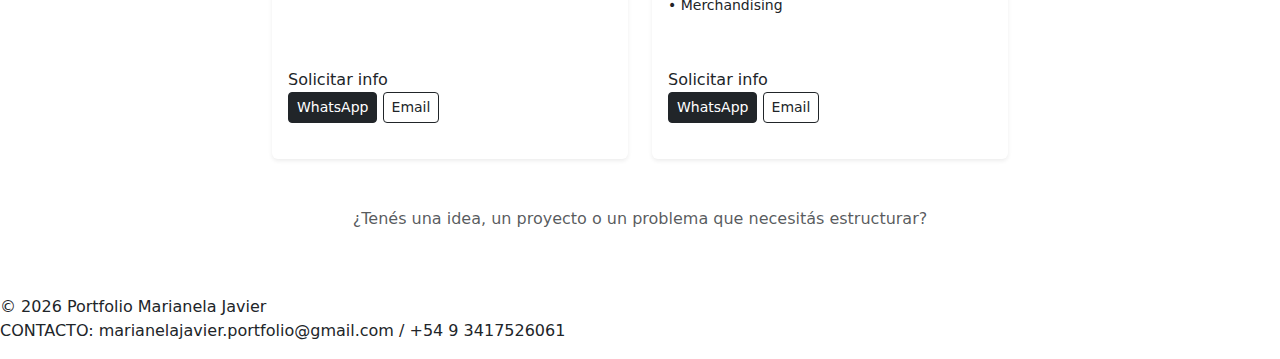
<file: servicios.html>
<!DOCTYPE html>
<html lang="es">
<head>
  <meta charset="UTF-8">
  <meta name="viewport" content="width=device-width, initial-scale=1.0">
  <title>Portfolio MJ</title>

  <!-- CSS -->
  <link rel="stylesheet" href="css/style.css">

  <!-- BOOTSTRAP -->
  <link href="https://cdn.jsdelivr.net/npm/bootstrap@5.3.8/dist/css/bootstrap.min.css" rel="stylesheet">
  <!-- BOOTSTRAP ICONS -->
  <link href="https://cdn.jsdelivr.net/npm/bootstrap-icons@1.11.3/font/bootstrap-icons.css" rel="stylesheet">

  <!-- TIPOGRAFIAS -->  
  <link href="https://fonts.googleapis.com/css2?family=Playfair+Display:wght@400;500;600&display=swap" rel="stylesheet">


</head>

<body class="home">

  <!-- HEADER -->
<header class="header">

  <div class="header-redes">

    <a href="https://www.facebook.com/" target="_blank" aria-label="Facebook">
      <i class="bi bi-facebook social-icon"></i>
    </a>

    <a href="https://www.instagram.com/portfolio.marianelajavierup/" target="_blank" aria-label="Instagram">
      <i class="bi bi-instagram social-icon"></i>
    </a>

    <a href="https://www.youtube.com/@MarianelaJavierUP" target="_blank" aria-label="YouTube">
      <i class="bi bi-youtube social-icon"></i>
    </a>

    <a href="https://www.tiktok.com/@marianelajavier.up" target="_blank" aria-label="TikTok">
      <i class="bi bi-tiktok social-icon"></i>
    </a>
    
    <a href="https://www.linkedin.com/in/marianela-javier-22423b346/" target="_blank" aria-label="LinkedIn">
      <i class="bi bi-linkedin social-icon"></i>
    </a>

    <a href="https://github.com/marianelajavierup" target="_blank" aria-label="GitHub">
      <i class="bi bi-github social-icon"></i>
    </a>

  </div>

</header>



<!-- CUERPO PRINCIPAL EN 2 COLUMNAS -->
  <div class="layout">

    <!-- COLUMNA IZQUIERDA -->
    <aside class="sidebar">

      <div class="perfil">
        <img src="img/mjlogo.png" alt="Logo Marianela Javier" class="logo-sidebar">
        <p class="nombre">Marianela Javier</p>
      </div>

      <nav class="menu">
        <ul>
          <li><a href="index.html">Inicio</a></li>
          <li><a href="desarrolloprofesional.html">Desarrollo Profesional</a></li>
          <li><a href="trabajosacademicos.html">TRABAJOS ACADÉMICOS</a></li>
          <li><a href="bibliografia.html">BIBLIOGRAFÍA</a></li>
          <li><a href="servicios.html">SERVICIOS</a></li>
        </ul>
      </nav>

    </aside>

    <!-- COLUMNA DERECHA -->

    <section id="servicios" class="py-5">
        <div class="container">
      
          <!-- Header -->
          <div class="row mb-5">
            <div class="col text-center">
              <h1 class="mb-3">Servicios</h1>
              <p class="text-muted col-lg-8 mx-auto">
                Desarrollo soluciones visuales y digitales que transforman ideas en sistemas claros, funcionales y profesionales.
                Mi enfoque se basa en la estructura, el orden, la lógica y el diseño como herramientas para resolver problemas reales.
              </p>
            </div>
          </div>
      
          <!-- Cards -->
          <div class="row g-4 justify-content-center">
      
            <!-- 1 -->
            <div class="col-md-6 col-lg-4">
              <div class="card h-100 shadow-sm border-0">
                <div class="card-body d-flex flex-column">
                  <h5 class="card-title">Diseño de presentaciones</h5>
                  <p class="card-text">
                    Organización, estructura y diseño visual de ideas para comunicar con claridad y profesionalismo.
                  </p>
                  <ul class="list-unstyled small flex-grow-1">
                    <li>• Estructura de contenido</li>
                    <li>• Jerarquía visual</li>
                    <li>• Diseño en Canva</li>
                    <li>• Entrega editable + PDF</li>
                  </ul>
      
                 
                  <div class="cta-box mt-3">
                    <span class="cta-label">Solicitar info</span>
                  
                    <div class="cta-actions">
                      <a href="https://wa.me/5493417526061" target="_blank" class="btn btn-dark btn-sm">
                        WhatsApp
                      </a>
                      <a href="mailto:marianelajavier.portfolio@gmail.com?subject=Consulta%20Diseño%20de%20Presentaciones" 
                         class="btn btn-outline-dark btn-sm">
                        Email
                      </a>
                    </div>
                  </div>                  
                </div>
              </div>
            </div>
      
            <!-- 2 -->
            <div class="col-md-6 col-lg-4">
              <div class="card h-100 shadow-sm border-0">
                <div class="card-body d-flex flex-column">
                  <h5 class="card-title">Organización visual</h5>
                  <p class="card-text">
                    Transformación de información desordenada en sistemas visuales claros y coherentes.
                  </p>
                  <ul class="list-unstyled small flex-grow-1">
                    <li>• Orden de información</li>
                    <li>• Sistema visual</li>
                    <li>• Documentación estética</li>
                    <li>• Portfolios y PDFs</li>
                  </ul>
                  
                  <div class="cta-box mt-3">
                    <span class="cta-label">Solicitar info</span>
                  
                    <div class="cta-actions">
                      <a href="https://wa.me/5493417526061" target="_blank" class="btn btn-dark btn-sm">
                        WhatsApp
                      </a>
                      <a href="mailto:marianelajavier.portfolio@gmail.com?subject=Consulta%20Diseño%20de%20Presentaciones" 
                         class="btn btn-outline-dark btn-sm">
                        Email
                      </a>
                    </div>
                  </div>                  
                </div>
              </div>
            </div>
      
            <!-- 3 -->
            <div class="col-md-6 col-lg-4">
              <div class="card h-100 shadow-sm border-0">
                <div class="card-body d-flex flex-column">
                  <h5 class="card-title">Webs simples</h5>
                  <p class="card-text">
                    Desarrollo de webs claras, funcionales y estéticas para marcas y profesionales.
                  </p>
                  <ul class="list-unstyled small flex-grow-1">
                    <li>• HTML / CSS</li>
                    <li>• Bootstrap</li>
                    <li>• Responsive</li>
                    <li>• Publicación web</li>
                  </ul>
      
                  <div class="cta-box mt-3">
                    <span class="cta-label">Solicitar info</span>
                  
                    <div class="cta-actions">
                      <a href="https://wa.me/5493417526061" target="_blank" class="btn btn-dark btn-sm">
                        WhatsApp
                      </a>
                      <a href="mailto:marianelajavier.portfolio@gmail.com?subject=Consulta%20Diseño%20de%20Presentaciones" 
                         class="btn btn-outline-dark btn-sm">
                        Email
                      </a>
                    </div>
                  </div>
                </div>
              </div>
            </div>
      
            <!-- 4 -->
            <div class="col-md-6 col-lg-4">
              <div class="card h-100 shadow-sm border-0">
                <div class="card-body d-flex flex-column">
                  <h5 class="card-title">Portfolios & Landing</h5>
                  <p class="card-text">
                    Creación de espacios digitales que comuniquen identidad, valor y profesionalismo.
                  </p>
                  <ul class="list-unstyled small flex-grow-1">
                    <li>• Diseño visual</li>
                    <li>• Estructura narrativa</li>
                    <li>• Maquetado web</li>
                    <li>• Optimización visual</li>
                  </ul>
      
                  <div class="cta-box mt-3">
                    <span class="cta-label">Solicitar info</span>
                  
                    <div class="cta-actions">
                      <a href="https://wa.me/5493417526061" target="_blank" class="btn btn-dark btn-sm">
                        WhatsApp
                      </a>
                      <a href="mailto:marianelajavier.portfolio@gmail.com?subject=Consulta%20Diseño%20de%20Presentaciones" 
                         class="btn btn-outline-dark btn-sm">
                        Email
                      </a>
                    </div>
                  </div>                  
                </div>
              </div>
            </div>
      
            <!-- 5 -->
            <div class="col-md-6 col-lg-4">
              <div class="card h-100 shadow-sm border-0">
                <div class="card-body d-flex flex-column">
                  <h5 class="card-title">Identidad de marca</h5>
                  <p class="card-text">
                    Construcción de sistemas de identidad visual coherentes y funcionales para marcas y proyectos.
                  </p>
                  <ul class="list-unstyled small flex-grow-1">
                    <li>• Logotipo / Isologo</li>
                    <li>• Paleta de color</li>
                    <li>• Sistema visual</li>
                    <li>• Packaging</li>
                    <li>• Merchandising</li>
                  </ul>
      
                  <div class="cta-box mt-3">
                    <span class="cta-label">Solicitar info</span>
                  
                    <div class="cta-actions">
                      <a href="https://wa.me/5493417526061" target="_blank" class="btn btn-dark btn-sm">
                        WhatsApp
                      </a>
                      <a href="mailto:marianelajavier.portfolio@gmail.com?subject=Consulta%20Diseño%20de%20Presentaciones" 
                         class="btn btn-outline-dark btn-sm">
                        Email
                      </a>
                    </div>
                  </div>                  
                </div>
              </div>
            </div>
      
          </div>
      
          <!-- CTA final -->
          <div class="row mt-5">
            <div class="col text-center">
              <p class="text-muted">
                ¿Tenés una idea, un proyecto o un problema que necesitás estructurar?
              </p>
            </div>
          </div>
      
        </div>
      </section>
    </div>

  <!-- FOOTER -->
  <footer class="footer">
    © 2026 Portfolio Marianela Javier
    <p>CONTACTO: marianelajavier.portfolio@gmail.com / +54 9 3417526061</p>
  </footer>

  <!-- BOOTSTRAP JS (necesario para carrusel) -->
<script src="https://cdn.jsdelivr.net/npm/bootstrap@5.3.8/dist/js/bootstrap.bundle.min.js"></script>

</body>
</html>
</file>
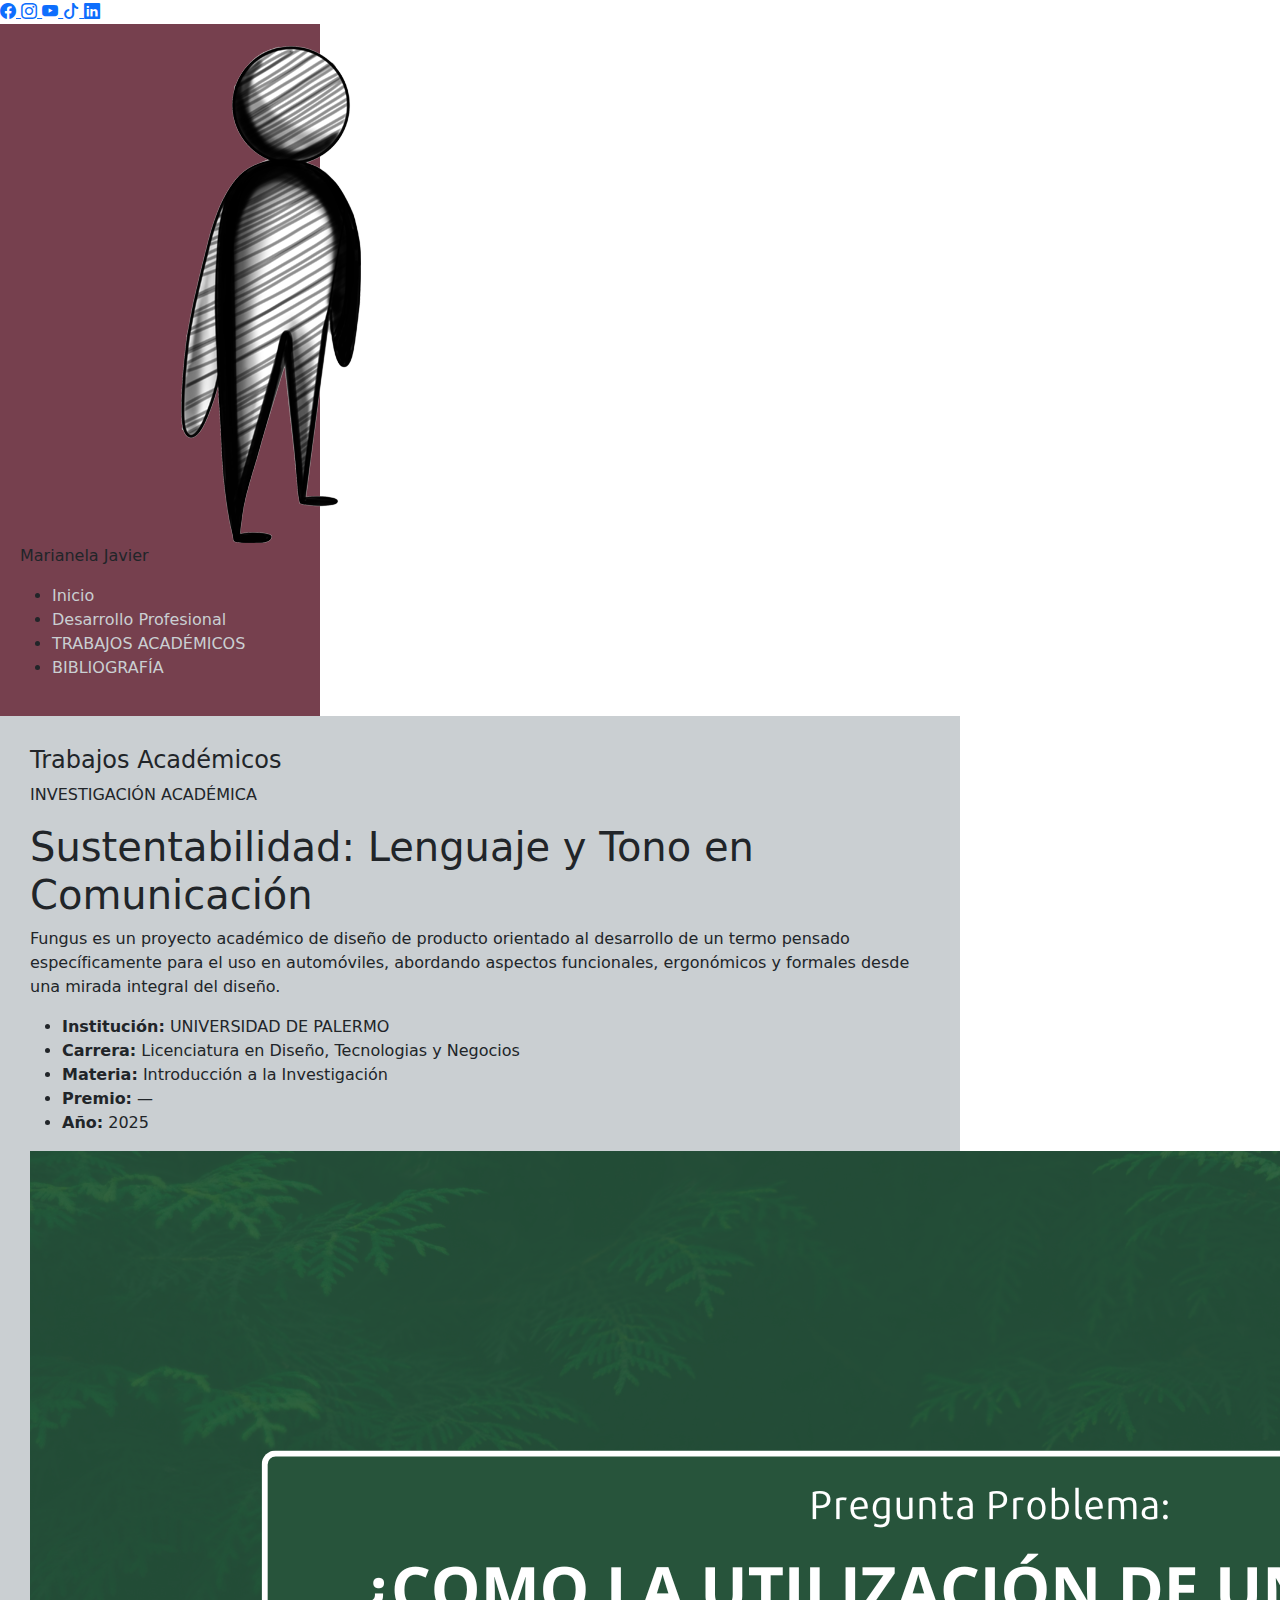
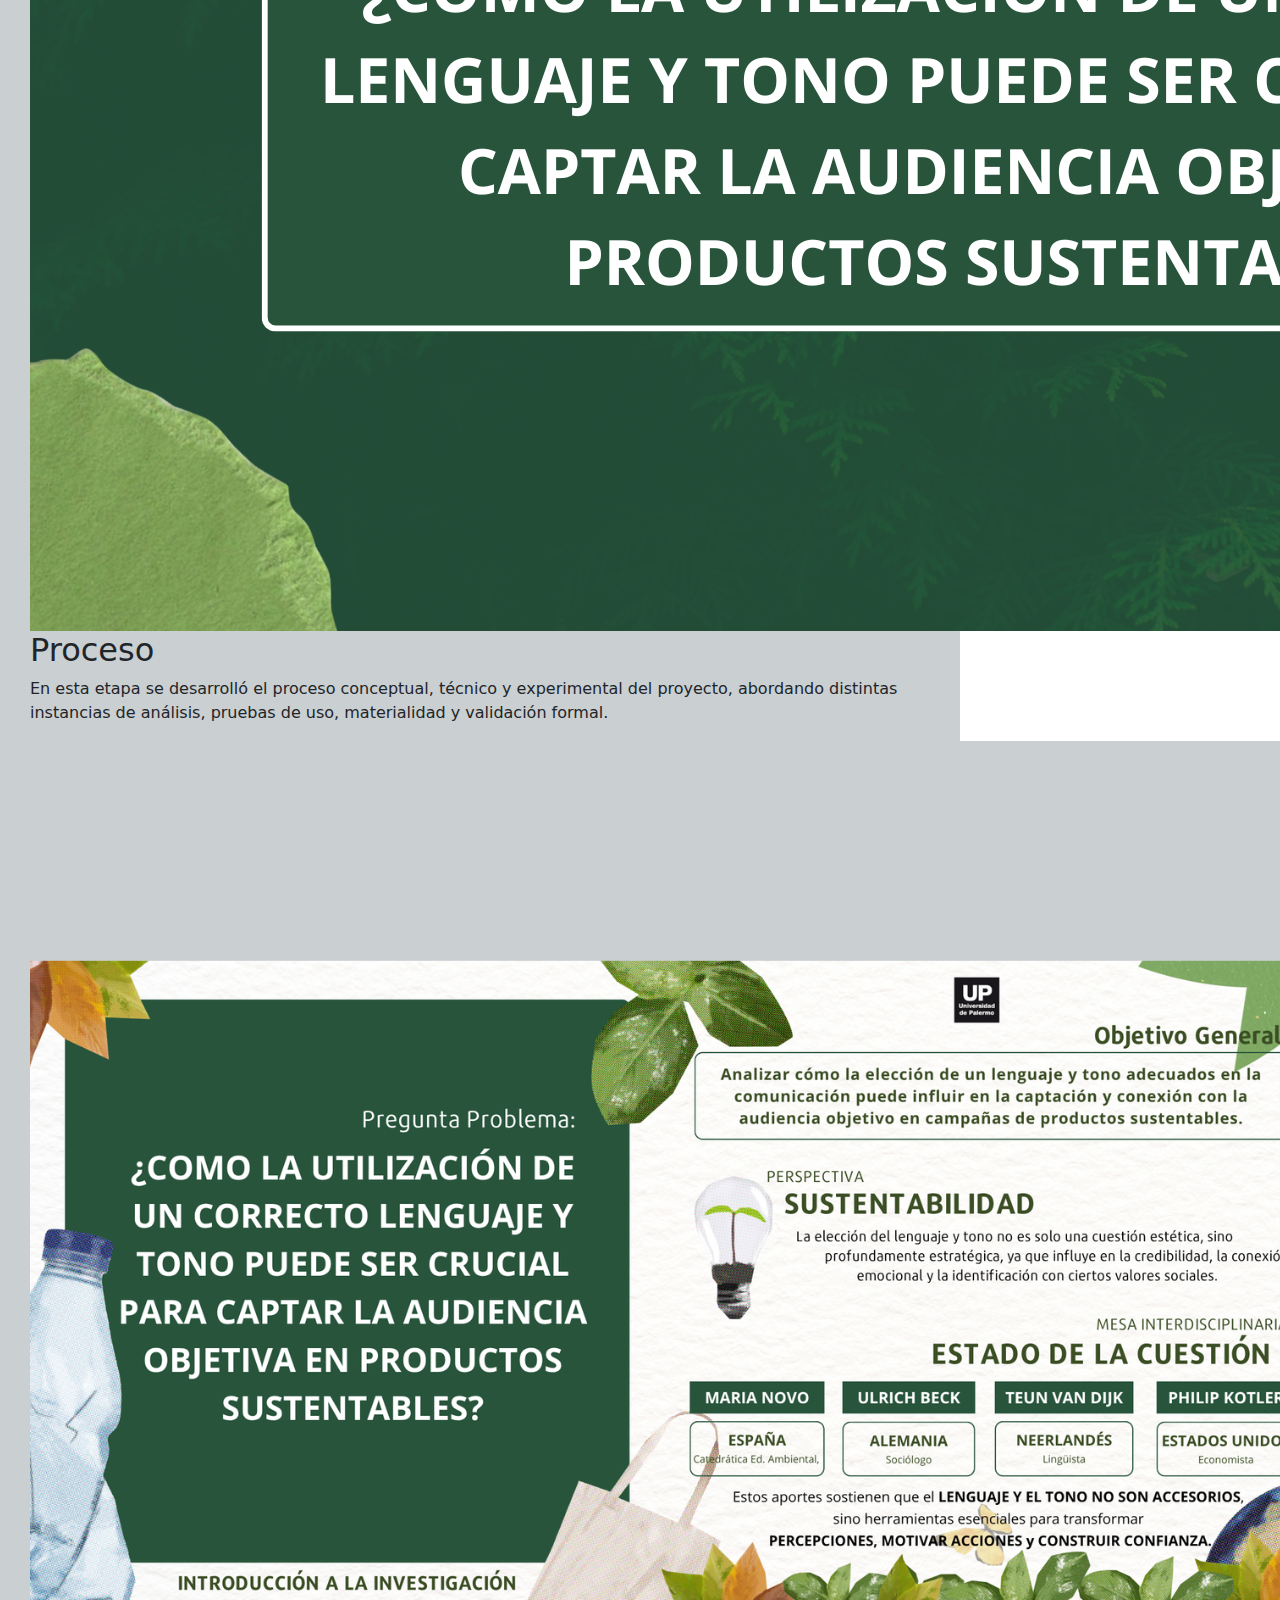
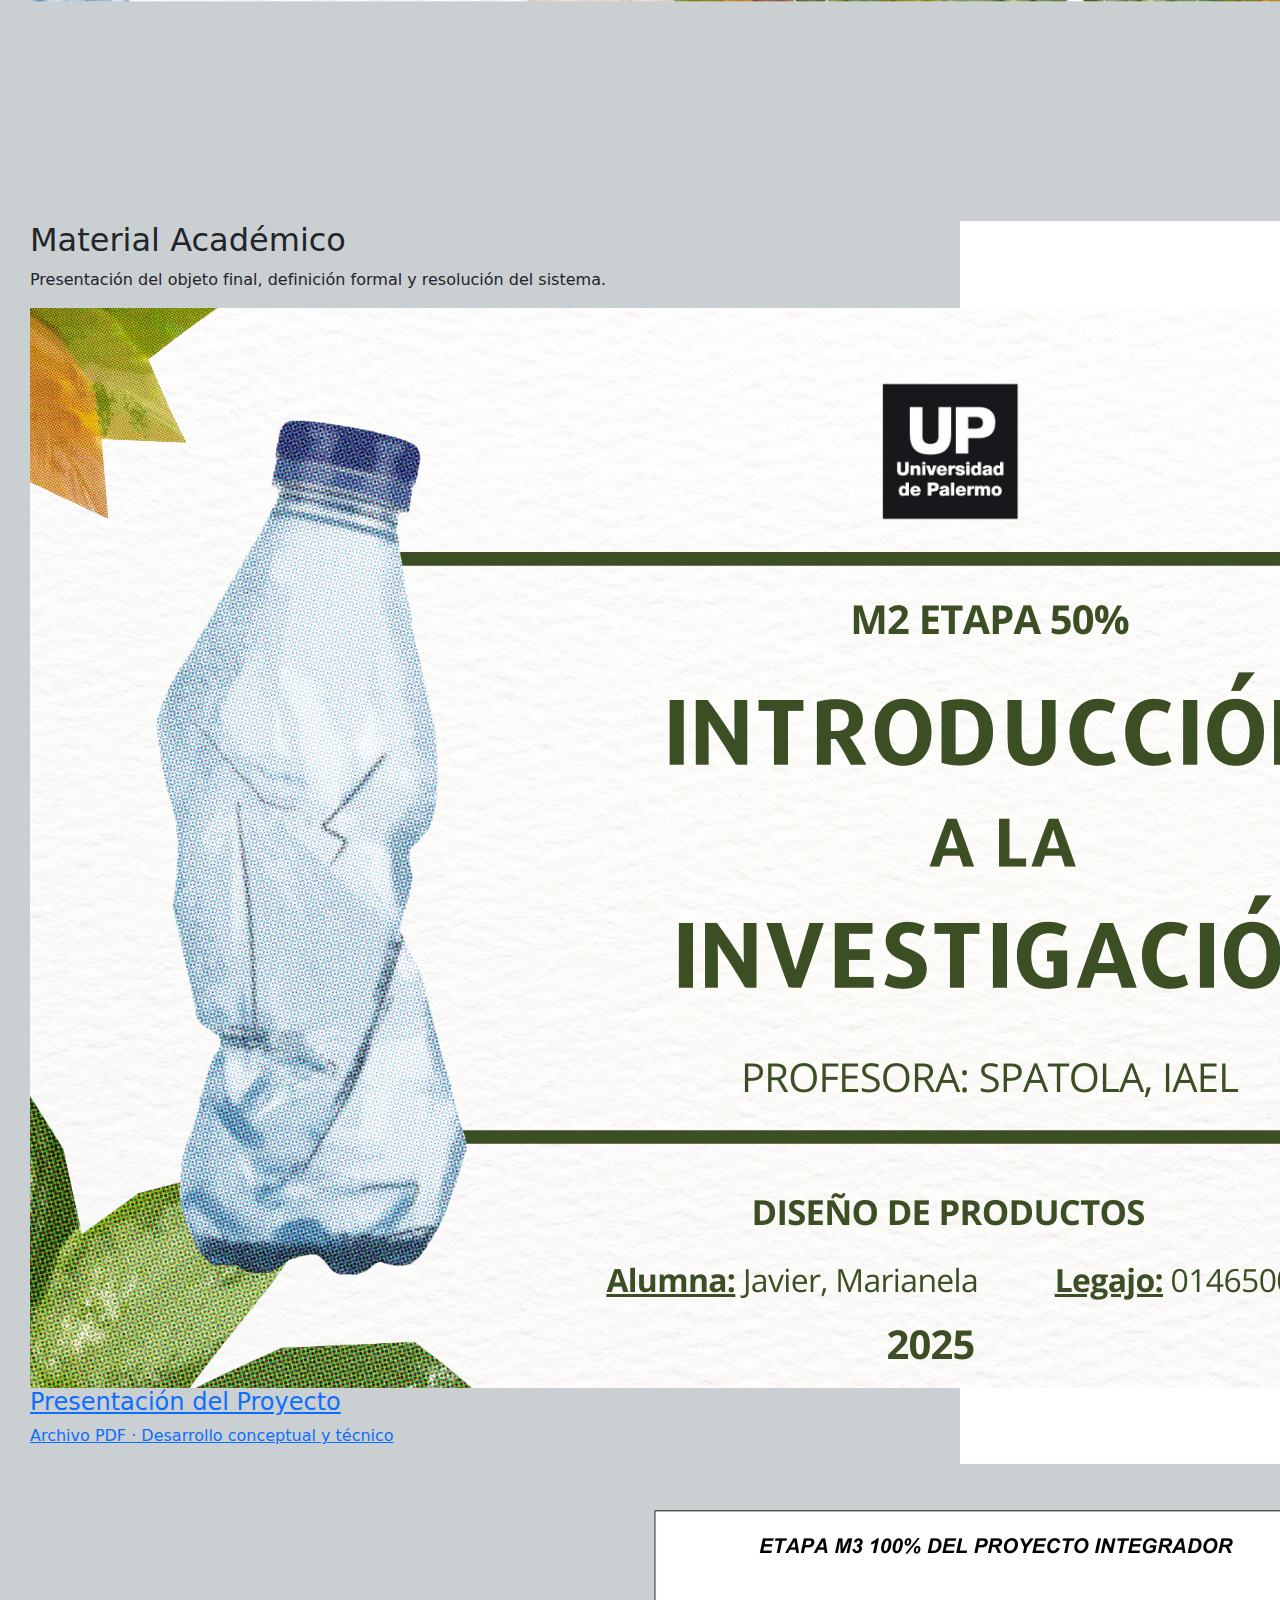
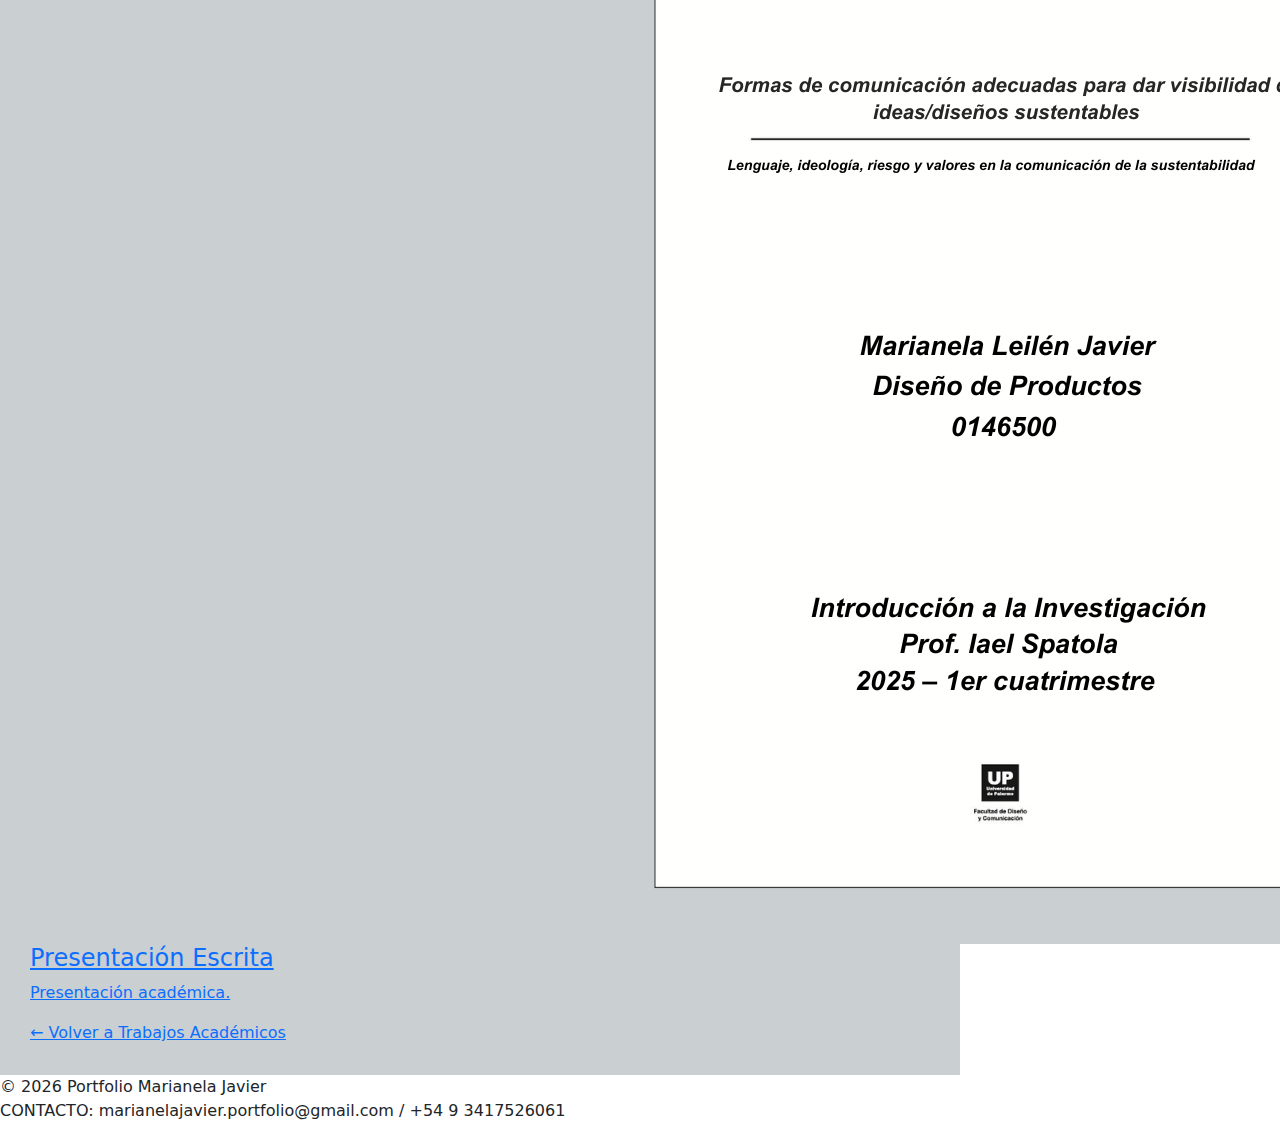
<file: sustentabilidad.html>
<!DOCTYPE html>
<html lang="es">
<head>
  <meta charset="UTF-8">
  <meta name="viewport" content="width=device-width, initial-scale=1.0">
  <title>Portfolio MJ</title>

  <!-- CSS -->
  <link rel="stylesheet" href="css/style.css">

  <!-- BOOTSTRAP -->
  <link href="https://cdn.jsdelivr.net/npm/bootstrap@5.3.8/dist/css/bootstrap.min.css" rel="stylesheet">
  <!-- BOOTSTRAP ICONS -->
  <link href="https://cdn.jsdelivr.net/npm/bootstrap-icons@1.11.3/font/bootstrap-icons.css" rel="stylesheet">

  <!-- TIPOGRAFIAS -->  
  <link href="https://fonts.googleapis.com/css2?family=Playfair+Display:wght@400;500;600&display=swap" rel="stylesheet">


</head>

<body>

  <!-- HEADER -->
<header class="header">

  <div class="header-redes">

    <a href="https://www.facebook.com/" target="_blank" aria-label="Facebook">
      <i class="bi bi-facebook social-icon"></i>
    </a>

    <a href="https://www.instagram.com/portfolio.marianelajavierup/" target="_blank" aria-label="Instagram">
      <i class="bi bi-instagram social-icon"></i>
    </a>

    <a href="https://www.youtube.com/@MarianelaJavierUP" target="_blank" aria-label="YouTube">
      <i class="bi bi-youtube social-icon"></i>
    </a>

    <a href="https://www.tiktok.com/@marianelajavier.up" target="_blank" aria-label="TikTok">
      <i class="bi bi-tiktok social-icon"></i>
    </a>

    <a href="https://www.linkedin.com/in/marianela-javier-22423b346/" target="_blank" aria-label="LinkedIn">
      <i class="bi bi-linkedin social-icon"></i>
    </a>

  </div>

</header>


  <!-- CUERPO PRINCIPAL EN 2 COLUMNAS -->
  <div class="layout">

    <!-- COLUMNA IZQUIERDA -->
    <aside class="sidebar">

      <div class="perfil">
        <img src="img/mjlogo.png" alt="Logo Marianela Javier" class="logo-sidebar">
        <p class="nombre">Marianela Javier</p>
      </div>

      <nav class="menu">
        <ul>
          <li><a href="index.html">Inicio</a></li>
          <li><a href="desarrolloprofesional.html">Desarrollo Profesional</a></li>
          <li><a href="trabajosacademicos.html">TRABAJOS ACADÉMICOS</a></li>
          <li><a href="bibliografia.html">BIBLIOGRAFÍA</a></li>
        </ul>
      </nav>

    </aside>

<!-- COLUMNA DERECHA -->
    <!-- CONTENIDO PRINCIPAL -->
    <main class="contenido">

<!-- BLOQUE 1 | ENCABEZADO DEL PROYECTO -->
  <section class="proyecto-encabezado">

    <!-- Referencia de sección: TRABAJOS ACADÉMICOS -->
    <h4 class="referencia-seccion">Trabajos Académicos</h4>
  
    <div class="proyecto-intro">
  
      <!-- Columna texto -->
      <div class="proyecto-info">

        <p class="categoria">INVESTIGACIÓN ACADÉMICA</p>
  
        <!-- Título del proyecto -->
        <h1 class="proyecto-titulo">
            Sustentabilidad: Lenguaje y Tono en Comunicación
        </h1>
  
        <!-- Resumen -->
        <p class="proyecto-resumen">
          Fungus es un proyecto académico de diseño de producto orientado al
          desarrollo de un termo pensado específicamente para el uso en automóviles,
          abordando aspectos funcionales, ergonómicos y formales desde una mirada
          integral del diseño.
        </p>
  
        <!-- Ficha técnica -->
        <ul class="proyecto-ficha">
          <li><strong>Institución:</strong> UNIVERSIDAD DE PALERMO</li>
          <li><strong>Carrera:</strong> Licenciatura en Diseño, Tecnologias y Negocios</li>
          <li><strong>Materia:</strong> Introducción a la Investigación </li>
          <li><strong>Premio:</strong> —</li>
          <li><strong>Año:</strong> 2025</li>
        </ul>
  
      </div>
  
      <!-- Imagen del proyecto -->
      <div class="proyecto-imagen">
        <img src="img/1sustentabilidad-portada.png" alt="Sustentabilidad: Lenguaje y Tono en Comunicación">
      </div>
  
    </div>
  
  </section>
  
<!-- BLOQUE 2 · PROCESO -->
    <section class="proyecto-proceso">

    <!-- TÍTULO -->
    <h2 class="proceso-titulo">Proceso</h2>
  
    <!-- DESCRIPCIÓN -->
    <p class="proceso-descripcion">
      En esta etapa se desarrolló el proceso conceptual, técnico y experimental
      del proyecto, abordando distintas instancias de análisis, pruebas de uso,
      materialidad y validación formal.
    </p>

    <!-- IMAGEN FIJA · PROCESO -->
    <div class="proceso-carrusel imagen-fija-proceso">
        <img src="img/1sustentabilidad-01.png" alt="Sustentabilidad-01">
    </div>
  
  
  

<!-- BLOQUE 3 · MATERIAL ACADÉMICO -->
  <section class="bloque-material">

    <h2 class="titulo-bloque">Material Académico</h2>
    <p>
        Presentación del objeto final, definición formal y resolución del sistema.
    </p>   
    <div class="material-grid">
  
      <!-- ITEM 1 Presentación CANVA-->
      <a href="pdf/1sustentabilidad-presentacion.pdf" target="_blank" class="material-item">
        <div class="material-thumb">
          <img src="img/1sustentabilidad-presentacion-portada.png" alt="Presentación Sustentabilidad">
        </div>
        <div class="material-info">
          <h4>Presentación del Proyecto</h4>
          <p>Archivo PDF · Desarrollo conceptual y técnico</p>
        </div>
      </a>
  
      <!-- ITEM 3 Presentación ESCRITA-->
      <a href="pdf/1sustentabilidad-entrega escrita.pdf" target="_blank" class="material-item">
        <div class="material-thumb">
          <img src="img/1sustentabilidad-entrega escrita-portada.png" alt="Investigación Sustentabilidad">
        </div>
        <div class="material-info">
          <h4>Presentación Escrita</h4>
          <p>Presentación académica.</p>
        </div>
      </a>
  
    </div>
  
  </section>
  

      <!-- VOLVER -->
      <a href="trabajosacademicos.html" class="volver-catalogo">
        ← Volver a Trabajos Académicos
      </a>

    </main>
  </div>

  <!-- FOOTER -->
  <footer class="footer">
    © 2026 Portfolio Marianela Javier
    <p>CONTACTO: marianelajavier.portfolio@gmail.com / +54 9 3417526061</p>
  </footer>

  <!-- BOOTSTRAP JS (necesario para carrusel) -->
<script src="https://cdn.jsdelivr.net/npm/bootstrap@5.3.8/dist/js/bootstrap.bundle.min.js"></script>

</body>
</html>
</file>
<file: css/style.css>
/* PALETA CROMÁTICA GENERAL PARA TODA LA WEB*/
:root {
    /* Paleta cromática */
    --american-silver: #CACFD2;
    --grullo: #AA9E8E;
    --camel: #B99366;
    --tuscan-red: #76404E;
    --dark-scarlet: #4D0213;
  
    /* Neutros */
    --blanco: #ffffff;
    --negro: #1a1a1a;
  }

/* BODY*/  
  body {
    font-family: Arial, sans-serif;
    background-color: var(--american-silver);
    color: var(--negro);
  }

/* SIDEBAR (COLUMNA IZQUIERDA)*/   
  .sidebar {
    width: 25%;
    background-color: var(--tuscan-red);
    padding: 20px;
  }

/* LOGO (PLACEHOLDER)*/ 
  .avatar {
    width: 80px;
    height: 80px;
    background-color: var(--camel);
    border-radius: 50%;
    margin: 0 auto 10px;
  }

/*MENÚ*/
  .menu a {
    text-decoration: none;
    color: var(--american-silver);
    font-weight: 500;
  }
  
  .menu a:hover {
    color: var(--camel);
  }

/*CONTENIDO PRINCIPAL*/
    .contenido {
    width: 75%;
    padding: 30px;
    background-color: var(--american-silver);
  }

/*CARDS*/
.card {
    display: flex;
    gap: 20px;
    margin-bottom: 20px;
    border-bottom: 1px solid var(--american-silver);
    padding-bottom: 20px;
  }
  
  .imagen {
    width: 150px;
    height: 100px;
    background-color: var(--american-silver);
  }

/*TRABAJOS ACADÉMICOS*/
    .thumb {
    width: 120px;
    height: 80px;
    background-color: var(--camel);
  }
</file>
